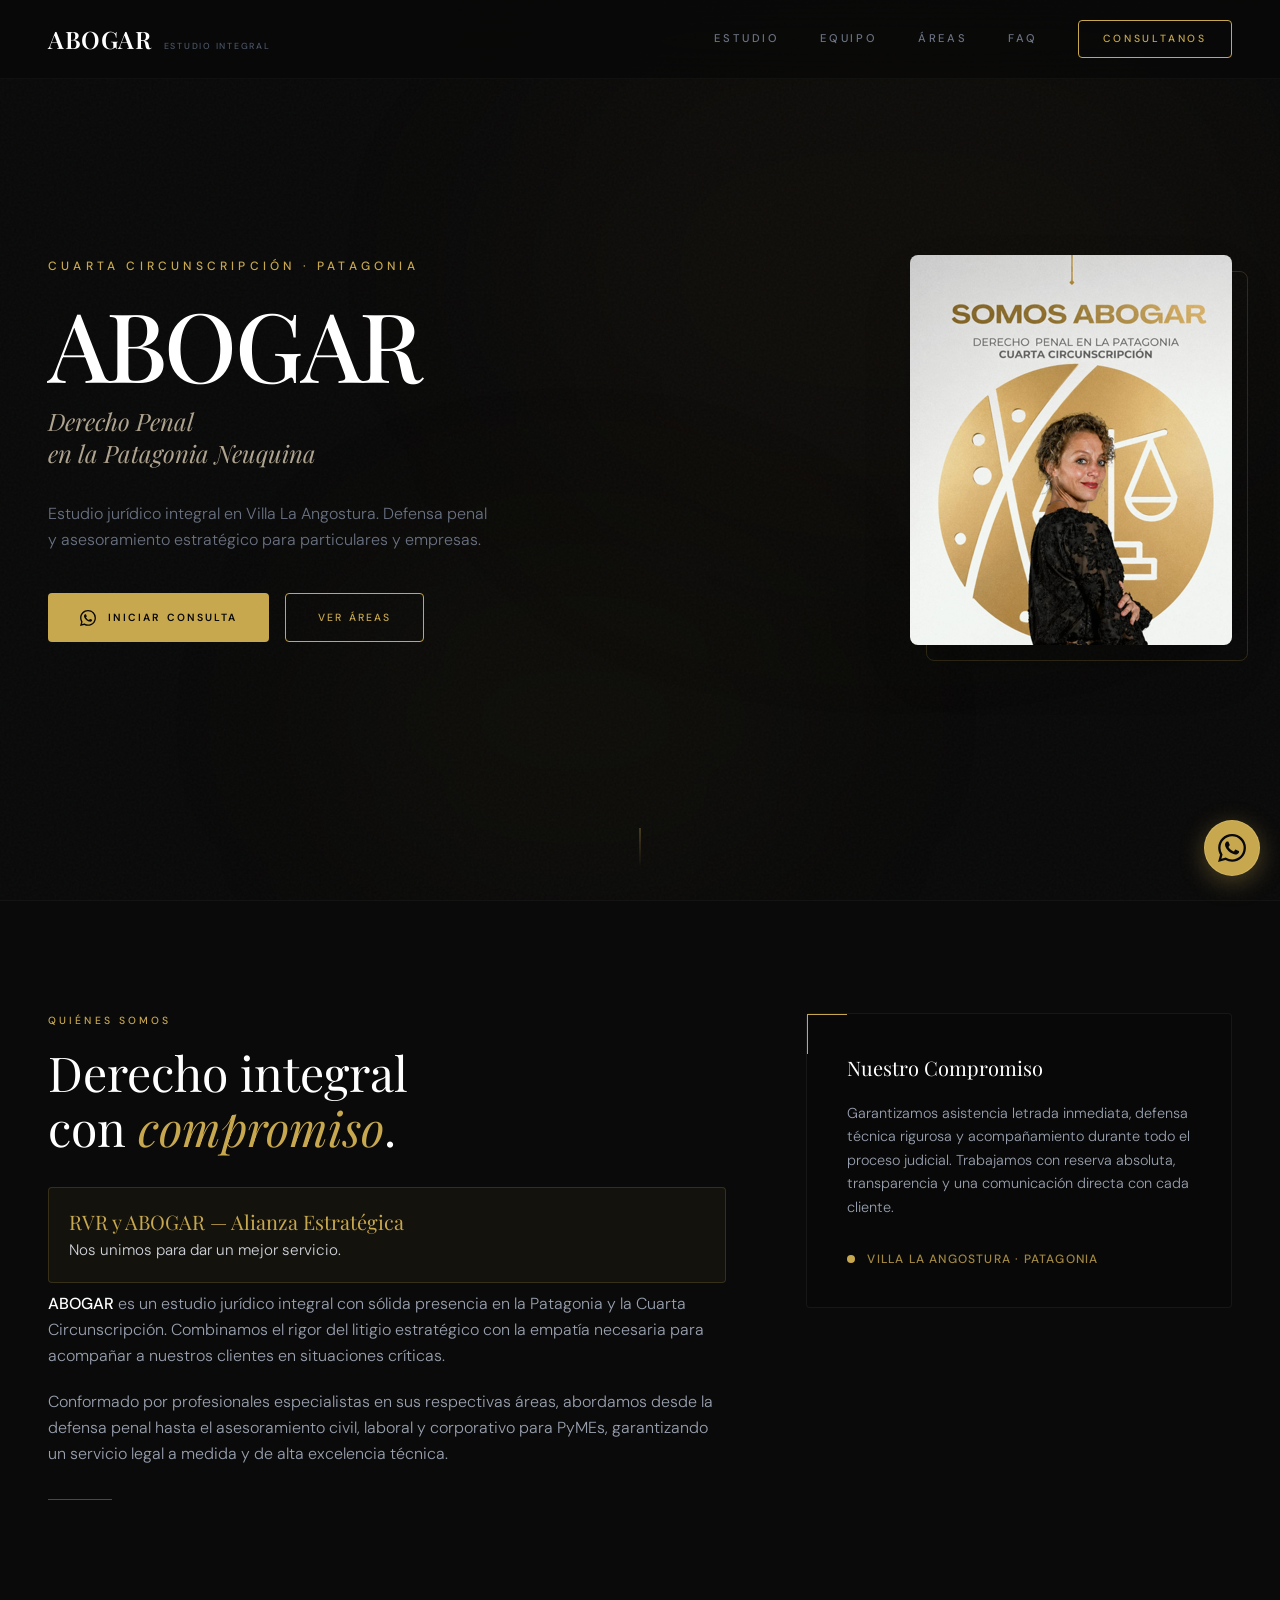
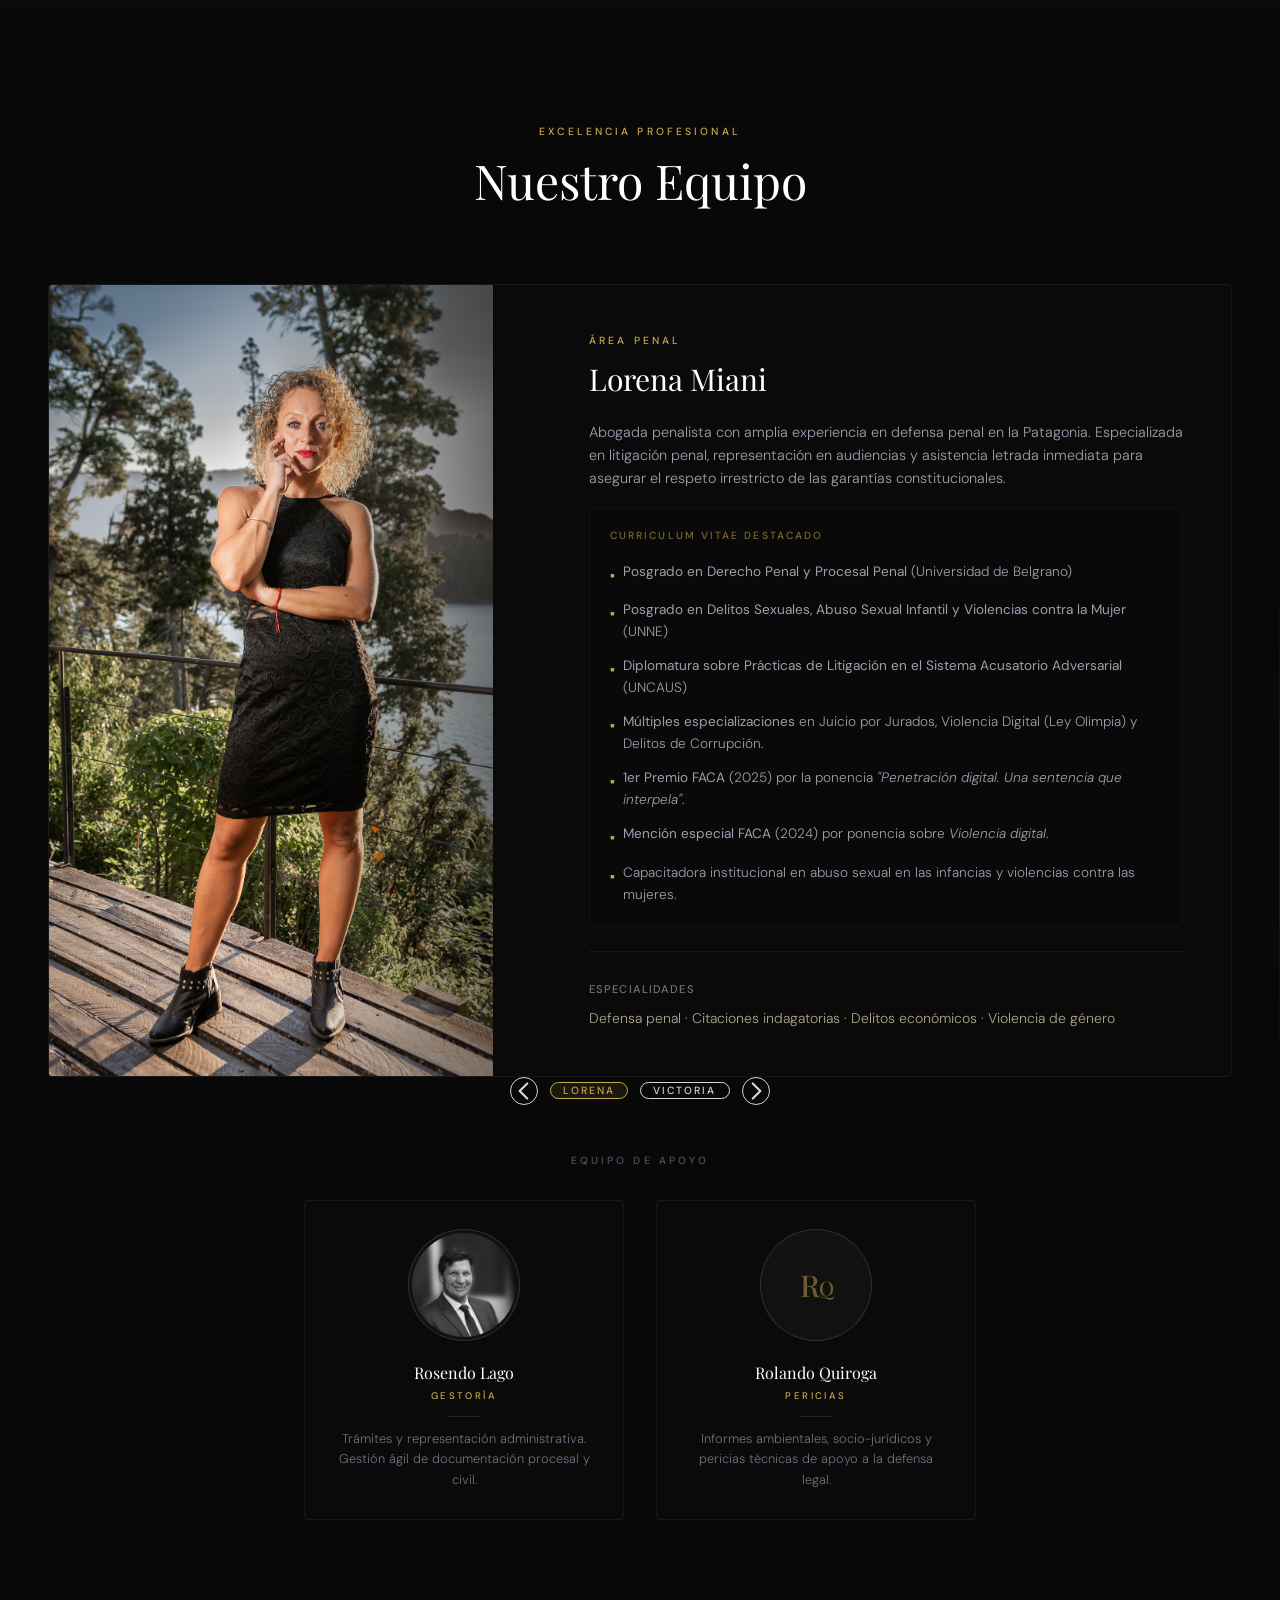
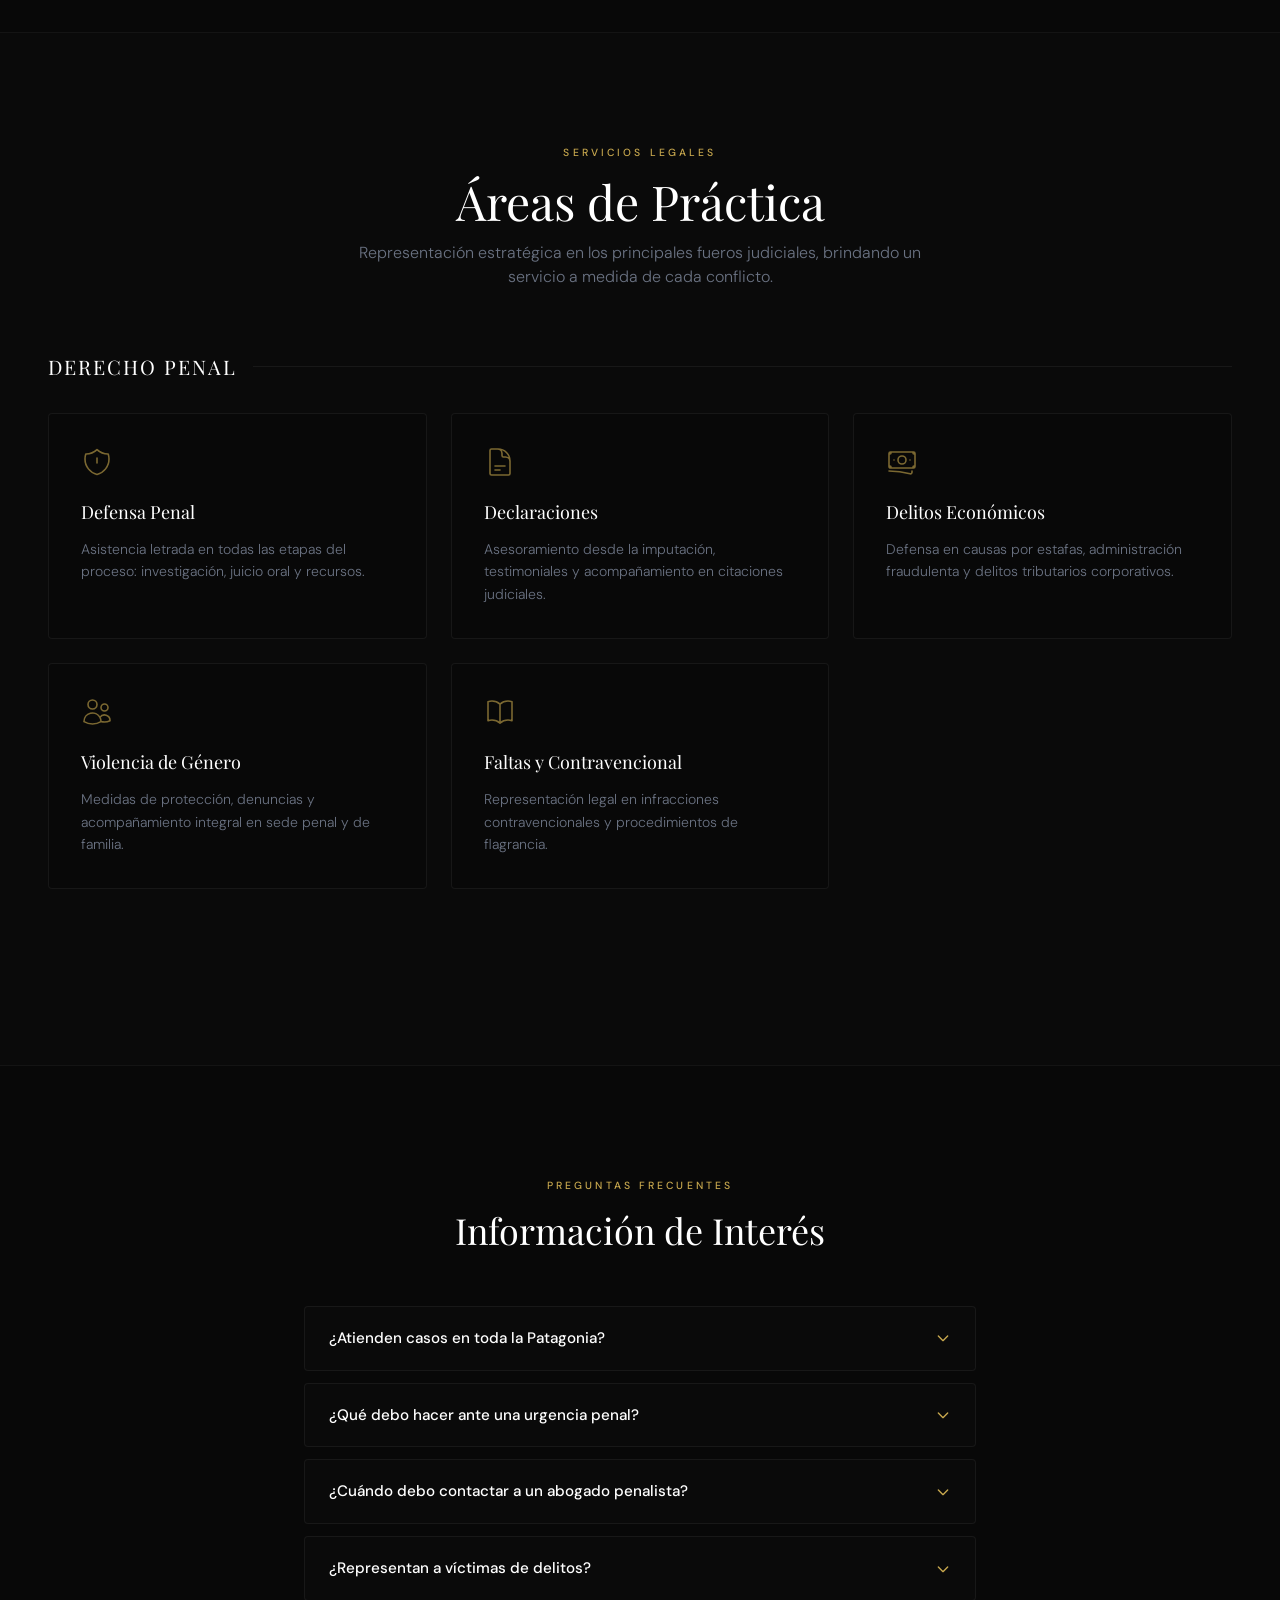
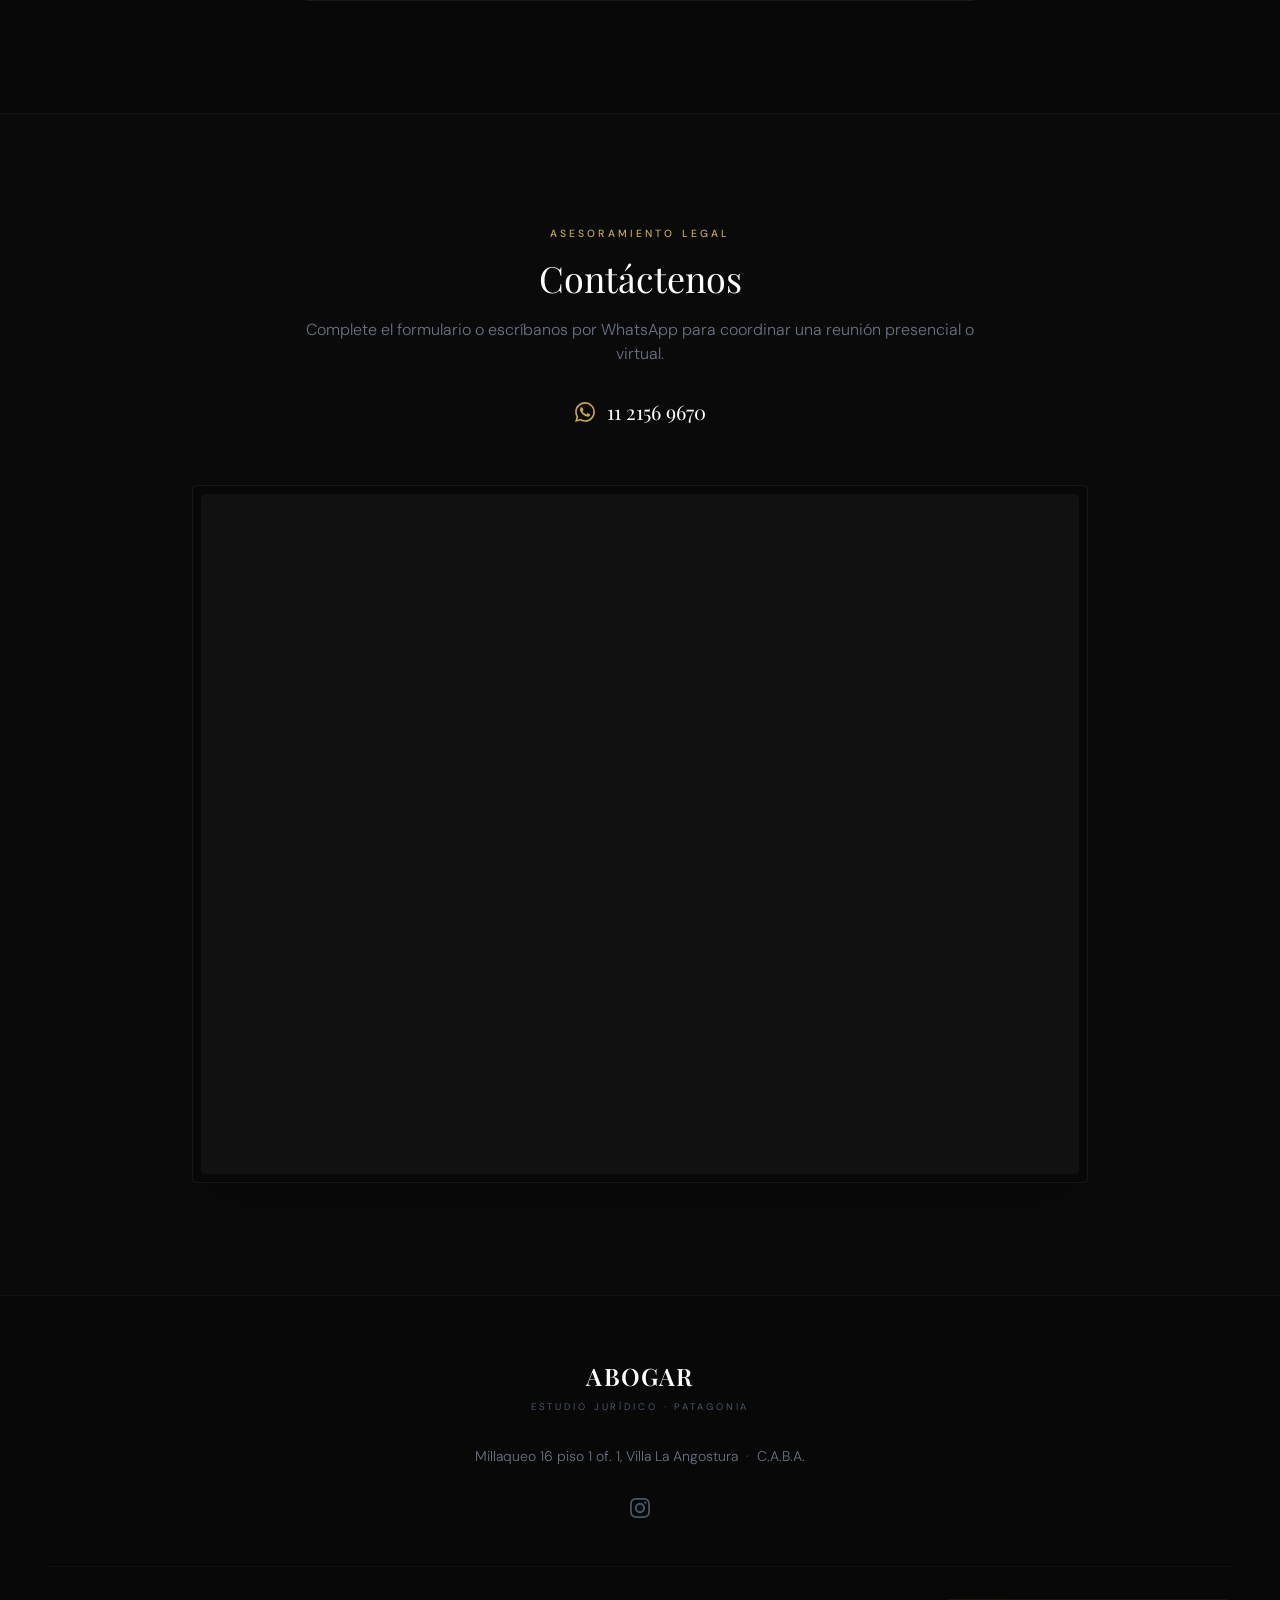
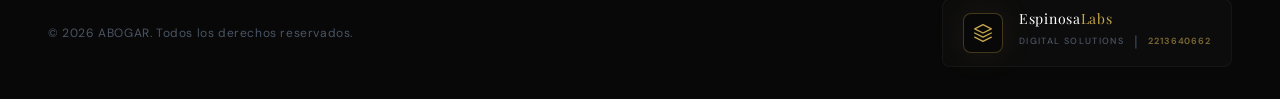
<file: index.html>
<!DOCTYPE html>
<html lang="es" class="scroll-smooth overflow-x-hidden">

<head>
  <meta charset="UTF-8">
  <meta name="viewport" content="width=device-width, initial-scale=1.0">

  <!-- SEO Meta Tags -->
  <title>RVR y ABOGAR | Estudio Jurídico Penal en la Patagonia | Villa La Angostura</title>
  <meta name="description"
    content="ABOGAR, anteriormente RVR Estudio Jurídico. Especialistas exclusivos en Derecho Penal en Villa La Angostura y la Patagonia. Defensa penal, delitos económicos y violencia de género.">
  <meta name="keywords"
    content="rvr estudio juridico, abogar, abogado villa la angostura, abogado penalista neuquen, rvr abogados, derecho penal patagonia, defensa penal, delitos economicos, violencia de genero, estudio juridico penal">
  <meta name="author" content="ABOGAR">
  <meta name="robots" content="index, follow, max-snippet:-1, max-image-preview:large">
  <meta name="google-site-verification" content="googlef72f2e26cf155b5d" />
  <link rel="canonical" href="https://www.rvrestudiojuridico.com.ar/">

  <!-- Geo Meta Tags for Local SEO -->
  <meta name="geo.region" content="AR-Q">
  <meta name="geo.placename" content="Villa La Angostura, Neuquén">
  <meta name="geo.region" content="AR-C">
  <meta name="geo.placename" content="Ciudad Autónoma de Buenos Aires">
  <meta name="ICBM" content="-40.7625, -71.6474">

  <!-- Open Graph -->
  <meta property="og:title" content="RVR y ABOGAR | Estudio Jurídico Penal en la Patagonia">
  <meta property="og:description"
    content="Especialistas exclusivos en Derecho Penal en Villa La Angostura. Defensa integral penal, delitos económicos y violencia de género. Consulta por WhatsApp.">
  <meta property="og:type" content="website">
  <meta property="og:url" content="https://www.rvrestudiojuridico.com.ar/">
  <meta property="og:locale" content="es_AR">
  <meta property="og:site_name" content="ABOGAR — Estudio Jurídico">
  <meta property="og:image" content="https://www.rvrestudiojuridico.com.ar/nuevapersona.png">

  <!-- Twitter Card -->
  <meta name="twitter:card" content="summary_large_image">
  <meta name="twitter:title" content="RVR y ABOGAR | Estudio Jurídico Penal en Villa La Angostura">
  <meta name="twitter:description"
    content="Derecho Penal en la Patagonia. Defensa técnica rigurosa y acompañamiento inmediato.">
  <meta name="twitter:image" content="https://www.rvrestudiojuridico.com.ar/nuevapersona.png">

  <!-- Preload LCP Image -->
  <link rel="preload" href="nuevapersona.png" as="image">

  <!-- Favicon -->
  <link rel="icon" type="image/png" href="logo.png">
  <link rel="shortcut icon" href="logo.png" type="image/x-icon">
  <link rel="apple-touch-icon" href="logo.png">

  <!-- Google Fonts: Playfair Display + DM Sans -->
  <link rel="preconnect" href="https://fonts.googleapis.com">
  <link rel="preconnect" href="https://fonts.gstatic.com" crossorigin>
  <link
    href="https://fonts.googleapis.com/css2?family=DM+Sans:wght@300;400;500;600&family=Playfair+Display:ital,wght@0,400;0,500;0,600;0,700;1,400;1,500&display=swap"
    rel="stylesheet">

  <!-- Tailwind CSS -->
  <link rel="stylesheet" href="styles.css">

  <!-- AOS Animation CSS -->
  <link href="https://unpkg.com/aos@2.3.1/dist/aos.css" rel="stylesheet">

  <!-- Structured Data (JSON-LD) -->
  <script type="application/ld+json">
    {
      "@context": "https://schema.org",
      "@graph": [
        {
          "@type": "Organization",
          "@id": "https://www.rvrestudiojuridico.com.ar/#organization",
          "name": "ABOGAR — Estudio Jurídico Integral",
          "url": "https://www.rvrestudiojuridico.com.ar/",
          "logo": "https://www.rvrestudiojuridico.com.ar/logo.png",
          "sameAs": [
            "https://www.instagram.com/rvrestudiojuridico74/"
          ],
          "contactPoint": {
             "@type": "ContactPoint",
             "telephone": "+5492944166595",
             "contactType": "customer service",
             "email": "rvrestudiojuridico74@gmail.com"
          }
        },
        {
          "@type": "LegalService",
          "@id": "https://www.rvrestudiojuridico.com.ar/#angostura",
          "name": "ABOGAR — Derecho Penal, Civil y Laboral en Villa La Angostura",
          "description": "Estudio jurídico en Villa La Angostura, Neuquén. Especialistas en derecho penal, civil, laboral, ART, divorcios, sucesiones y pymes en la Patagonia.",
          "url": "https://www.rvrestudiojuridico.com.ar/",
          "telephone": "+5492944166595",
          "email": "rvrestudiojuridico74@gmail.com",
          "image": "https://www.rvrestudiojuridico.com.ar/nuevapersona.png",
          "address": {
            "@type": "PostalAddress",
            "streetAddress": "Millaqueo 16 piso 1 of. 1",
            "addressLocality": "Villa La Angostura",
            "addressRegion": "Neuquén",
            "addressCountry": "AR"
          },
          "geo": {
            "@type": "GeoCoordinates",
            "latitude": "-40.7625",
            "longitude": "-71.6474"
          },
          "areaServed": [
            {"@type": "City", "name": "Villa La Angostura"},
            {"@type": "State", "name": "Neuquén"}
          ],
          "hasOfferCatalog": {
            "@type": "OfferCatalog",
            "name": "Servicios Legales Patagonia",
            "itemListElement": [
              {"@type": "Offer", "itemOffered": {"@type": "Service", "name": "Defensa penal"}},
              {"@type": "Offer", "itemOffered": {"@type": "Service", "name": "Delitos económicos"}},
              {"@type": "Offer", "itemOffered": {"@type": "Service", "name": "Derecho Laboral y ART"}},
              {"@type": "Offer", "itemOffered": {"@type": "Service", "name": "Familia y Divorcios"}},
              {"@type": "Offer", "itemOffered": {"@type": "Service", "name": "Sucesiones"}},
              {"@type": "Offer", "itemOffered": {"@type": "Service", "name": "Registro de marcas y PyMEs"}}
            ]
          },
          "openingHoursSpecification": {
            "@type": "OpeningHoursSpecification",
            "dayOfWeek": ["Monday", "Tuesday", "Wednesday", "Thursday", "Friday"],
            "opens": "09:00",
            "closes": "18:00"
          },
          "priceRange": "$$"
        }
      ]
    }
    </script>
</head>

<body class="font-sans text-gray-300 antialiased bg-dark-950 overflow-x-hidden">

  <!-- Navigation -->
  <nav
    class="fixed w-full z-50 transition-all duration-500 bg-dark-950/60 backdrop-blur-xl border-b border-white/[0.03] py-4 md:py-5"
    id="navbar">
    <div class="max-w-7xl mx-auto flex justify-between items-center px-5 sm:px-8 lg:px-12">
      <!-- Logo -->
      <a href="#" class="flex items-baseline gap-1 group">
        <span
          class="font-serif text-xl sm:text-2xl font-semibold text-white tracking-wide group-hover:text-gold-400 transition-colors duration-300">ABOGAR</span>
        <span class="hidden sm:inline text-[0.55rem] uppercase tracking-[0.2em] text-gray-600 font-medium ml-2">Estudio
          Integral</span>
      </a>

      <!-- Desktop Menu -->
      <div class="hidden md:flex items-center gap-10 text-[0.7rem] uppercase tracking-[0.25em] font-medium">
        <a href="#estudio" class="text-gray-500 hover:text-white transition-colors duration-300">Estudio</a>
        <a href="#equipo" class="text-gray-500 hover:text-white transition-colors duration-300">Equipo</a>
        <a href="#servicios" class="text-gray-500 hover:text-white transition-colors duration-300">Áreas</a>
        <a href="#faq" class="text-gray-500 hover:text-white transition-colors duration-300">FAQ</a>
        <a href="#contacto" class="btn-gold px-6 py-2.5 rounded-sm text-[0.65rem]">Consultanos</a>
      </div>

      <!-- Mobile Menu Toggle -->
      <button id="mobile-menu-button" class="md:hidden text-gold-400 focus:outline-none" aria-label="Abrir menú">
        <svg class="w-6 h-6" fill="none" stroke="currentColor" viewBox="0 0 24 24">
          <path stroke-linecap="round" stroke-linejoin="round" stroke-width="1.5" d="M4 6h16M4 12h16M4 18h16"></path>
        </svg>
      </button>
    </div>

    <!-- Mobile Menu -->
    <div id="mobile-menu"
      class="hidden md:hidden absolute top-full left-0 w-full bg-dark-950/98 backdrop-blur-xl border-b border-white/5 flex flex-col items-center py-8 space-y-1">
      <a href="#estudio"
        class="text-gray-400 tracking-[0.2em] uppercase text-xs w-full text-center py-4 nav-link hover:text-white transition-colors">Estudio</a>
      <a href="#equipo"
        class="text-gray-400 tracking-[0.2em] uppercase text-xs w-full text-center py-4 nav-link hover:text-white transition-colors">Equipo</a>
      <a href="#servicios"
        class="text-gray-400 tracking-[0.2em] uppercase text-xs w-full text-center py-4 nav-link hover:text-white transition-colors">Áreas</a>
      <a href="#faq"
        class="text-gray-400 tracking-[0.2em] uppercase text-xs w-full text-center py-4 nav-link hover:text-white transition-colors">FAQ</a>
      <a href="#contacto"
        class="text-gold-400 tracking-[0.2em] uppercase text-xs w-full text-center py-4 nav-link font-medium">Contacto</a>
    </div>
  </nav>

  <!-- Main Content -->
  <main>

    <!-- ═══════════════════════════════════════ -->
    <!-- HERO                                    -->
    <!-- ═══════════════════════════════════════ -->
    <section class="relative min-h-[100svh] flex items-stretch bg-dark-950 overflow-hidden">
      <!-- Background subtle noise -->
      <div class="absolute inset-0 noise-bg pointer-events-none z-[1]"></div>

      <!-- Abstract gold glow -->
      <div
        class="absolute top-0 right-0 w-[60vw] h-[60vh] bg-gold-400/[0.03] rounded-full blur-[120px] pointer-events-none">
      </div>
      <div
        class="absolute bottom-0 left-1/4 w-[40vw] h-[40vh] bg-gold-600/[0.04] rounded-full blur-[100px] pointer-events-none">
      </div>

      <div
        class="max-w-7xl mx-auto px-5 sm:px-8 lg:px-12 relative z-10 w-full grid lg:grid-cols-2 gap-8 lg:gap-0 items-center pt-24 pb-12 lg:pt-0 lg:pb-0">

        <!-- Left: Text Content -->
        <div class="flex flex-col justify-center order-2 lg:order-1 text-center lg:text-left">
          <div class="animate-fade-in-up">
            <span
              class="text-gold-400 text-[0.65rem] sm:text-xs uppercase tracking-[0.35em] font-medium mb-6 block">Cuarta
              Circunscripción · Patagonia</span>
          </div>

          <h1 class="animate-fade-in-up-delay-1">
            <span
              class="font-serif text-5xl sm:text-6xl md:text-7xl lg:text-8xl font-medium text-white leading-[0.95] tracking-tight block mb-3">
              ABOGAR
            </span>
            <span class="font-serif text-lg sm:text-xl md:text-2xl text-gold-200/70 font-light italic block mt-4">
              Derecho Penal <br class="hidden sm:block">en la Patagonia Neuquina
            </span>
          </h1>

          <p
            class="animate-fade-in-up-delay-2 text-gray-500 text-sm sm:text-base font-light leading-relaxed mt-8 max-w-md mx-auto lg:mx-0">
            Estudio jurídico integral en Villa La Angostura. Defensa penal y asesoramiento estratégico para particulares
            y empresas.
          </p>

          <div class="animate-fade-in-up-delay-3 flex flex-col sm:flex-row gap-4 mt-10 justify-center lg:justify-start">
            <a href="https://wa.me/5492944166595" target="_blank" rel="noopener noreferrer"
              class="btn-gold-solid px-8 py-4 uppercase tracking-[0.2em] text-[0.65rem] font-semibold rounded-sm inline-flex items-center justify-center gap-3">
              <svg class="w-4 h-4" fill="currentColor" viewBox="0 0 24 24">
                <path
                  d="M17.472 14.382c-.297-.149-1.758-.867-2.03-.967-.273-.099-.471-.148-.67.15-.197.297-.767.966-.94 1.164-.173.199-.347.223-.644.075-.297-.15-1.255-.463-2.39-1.475-.883-.788-1.48-1.761-1.653-2.059-.173-.297-.018-.458.13-.606.134-.133.298-.347.446-.52.149-.174.198-.298.298-.497.099-.198.05-.371-.025-.52-.075-.149-.669-1.612-.916-2.207-.242-.579-.487-.5-.669-.51a12.8 12.8 0 0 0-.57-.01c-.198 0-.52.074-.792.372-.272.297-1.04 1.016-1.04 2.479 0 1.462 1.065 2.875 1.213 3.074.149.198 2.096 3.2 5.077 4.487.709.306 1.262.489 1.694.625.712.227 1.36.195 1.871.118.571-.085 1.758-.719 2.006-1.413.248-.694.248-1.289.173-1.413-.074-.124-.272-.198-.57-.347m-5.421 7.403h-.004a9.87 9.87 0 0 1-5.031-1.378l-.361-.214-3.741.982.998-3.648-.235-.374a9.86 9.86 0 0 1-1.51-5.26c.001-5.45 4.436-9.884 9.888-9.884 2.64 0 5.122 1.03 6.988 2.898a9.825 9.825 0 0 1 2.893 6.994c-.003 5.45-4.437 9.884-9.885 9.884m8.413-18.297A11.815 11.815 0 0 0 12.05 0C5.495 0 .16 5.335.157 11.892c0 2.096.547 4.142 1.588 5.945L.057 24l6.305-1.654a11.882 11.882 0 0 0 5.683 1.448h.005c6.554 0 11.89-5.335 11.893-11.893a11.821 11.821 0 0 0-3.48-8.413Z" />
              </svg>
              Iniciar Consulta
            </a>
            <a href="#servicios"
              class="btn-gold px-8 py-4 uppercase tracking-[0.2em] text-[0.65rem] font-medium rounded-sm text-center">
              Ver Áreas
            </a>
          </div>
        </div>

        <!-- Right: Lorena's Photo (Main Protagonist in Hero) -->
        <div class="flex items-end justify-center lg:justify-end order-1 lg:order-2 relative">
          <div class="relative">
            <div class="absolute -bottom-4 -right-4 w-full h-full border border-gold-400/20 rounded-lg"></div>
            <img src="nuevapersona.png" alt="Lorena Miani — Abogada Penalista, ABOGAR Derecho Penal en la Patagonia"
              class="relative z-10 w-full max-w-[380px] sm:max-w-[420px] lg:max-w-[480px] h-auto object-cover rounded-lg shadow-2xl"
              width="480" height="600">
          </div>
        </div>
      </div>

      <!-- Scroll Indicator -->
      <div class="absolute bottom-8 left-1/2 -translate-x-1/2 flex flex-col items-center z-10">
        <div class="w-[1px] h-10 bg-gradient-to-b from-gold-400/60 to-transparent animate-bounce"></div>
      </div>
    </section>

    <!-- ═══════════════════════════════════════ -->
    <!-- QUIÉNES SOMOS                           -->
    <!-- ═══════════════════════════════════════ -->
    <section id="estudio" class="py-20 sm:py-28 bg-dark-900 relative border-t border-white/[0.04]">
      <div class="max-w-7xl mx-auto px-5 sm:px-8 lg:px-12">

        <div class="grid lg:grid-cols-5 gap-12 lg:gap-20 items-start">

          <!-- Left: Intro -->
          <div class="lg:col-span-3" data-aos="fade-up" data-aos-duration="800">
            <span class="text-gold-400 tracking-[0.3em] text-[0.65rem] uppercase mb-4 block font-medium">Quiénes
              Somos</span>
            <h2 class="text-3xl sm:text-4xl lg:text-5xl font-serif text-white mb-8 leading-[1.15]">
              Derecho integral<br>con <span class="text-gold-400 italic">compromiso</span>.
            </h2>
            <div class="space-y-5 text-gray-400 font-light leading-relaxed">
              <div class="p-4 sm:p-5 bg-gold-400/[0.05] border border-gold-400/20 rounded-sm mb-2">
                <p class="text-white text-[0.95rem] leading-relaxed">
                  <strong class="font-serif text-xl text-gold-400">RVR y ABOGAR — Alianza Estratégica</strong><br>
                  <span class="text-gray-300">Nos unimos para dar un mejor servicio.</span>
                </p>
              </div>
              <p>
                <strong class="text-white font-medium">ABOGAR</strong> es un estudio jurídico integral con sólida
                presencia en la Patagonia y la Cuarta Circunscripción. Combinamos el rigor del litigio estratégico con
                la empatía necesaria para acompañar a nuestros clientes en situaciones críticas.
              </p>
              <p>
                Conformado por profesionales especialistas en sus respectivas áreas, abordamos desde la defensa penal
                hasta el asesoramiento civil, laboral y corporativo para PyMEs, garantizando un servicio legal a medida
                y de alta excelencia técnica.
              </p>
            </div>
            <div class="w-16 h-[1px] bg-gold-400/40 mt-8"></div>
          </div>

          <!-- Right: Commitment Card -->
          <div class="lg:col-span-2" data-aos="fade-up" data-aos-delay="150">
            <div class="bg-dark-950 p-8 sm:p-10 border border-white/[0.06] relative group card-hover rounded-sm">
              <div
                class="absolute top-0 left-0 w-10 h-[1px] bg-gold-400 transition-all duration-500 group-hover:w-full">
              </div>
              <div
                class="absolute top-0 left-0 w-[1px] h-10 bg-gold-400 transition-all duration-500 group-hover:h-full">
              </div>

              <h3 class="text-xl font-serif text-white mb-5">Nuestro Compromiso</h3>
              <p class="text-gray-400 font-light leading-relaxed text-[0.9rem]">
                Garantizamos asistencia letrada inmediata, defensa técnica rigurosa y acompañamiento durante todo el
                proceso judicial. Trabajamos con reserva absoluta, transparencia y una comunicación directa con cada
                cliente.
              </p>
              <div class="mt-8 flex items-center gap-3">
                <div class="w-2 h-2 rounded-full bg-gold-400"></div>
                <span class="text-gold-400/80 text-xs tracking-widest uppercase font-medium">Villa La Angostura ·
                  Patagonia</span>
              </div>
            </div>
          </div>

        </div>
      </div>
    </section>

    <!-- ═══════════════════════════════════════ -->
    <!-- EQUIPO                                  -->
    <!-- ═══════════════════════════════════════ -->
    <section id="equipo" class="py-20 sm:py-28 bg-dark-950 relative overflow-hidden">
      <div
        class="absolute right-0 top-1/3 w-px h-1/3 bg-gradient-to-b from-transparent via-gold-400/15 to-transparent hidden lg:block">
      </div>

      <div class="max-w-7xl mx-auto px-5 sm:px-8 lg:px-12">
        <div class="mb-16 sm:mb-20 text-center" data-aos="fade-up">
          <span class="text-gold-400 tracking-[0.3em] text-[0.65rem] uppercase mb-4 block font-medium">Excelencia
            Profesional</span>
          <h2 class="text-3xl sm:text-4xl lg:text-5xl font-serif text-white">Nuestro Equipo</h2>
        </div>

        <!-- Carrusel de Abogadas -->
        <div class="relative mb-12">

          <!-- Viewport (clip) -->
          <div class="overflow-hidden rounded-sm">
            <!-- Track que se mueve con transform -->
            <div id="lawyersTrack" class="flex transition-transform duration-700 ease-in-out">

              <!-- Lorena Miani -->
              <div class="shrink-0 w-full" data-aos="fade-up" data-aos-delay="50">
                <div
                  class="grid md:grid-cols-5 gap-8 lg:gap-12 bg-dark-900 border border-white/[0.06] rounded-sm overflow-hidden card-hover h-full">
                  <!-- Photo -->
                  <div class="md:col-span-2 relative min-h-[320px] md:min-h-0">
                    <img src="Abogar Villa La Angostura en BAJA ©JULIANCAMPOS2026-167.jpg" alt="Lorena Miani — Abogada Penalista, ABOGAR"
                      class="absolute inset-0 w-full h-full object-cover object-top">
                    <div
                      class="absolute inset-0 bg-gradient-to-t from-dark-900 via-transparent to-transparent md:bg-gradient-to-r md:from-transparent md:via-transparent md:to-dark-900/50">
                    </div>
                  </div>
                  <!-- Bio -->
                  <div class="md:col-span-3 p-8 sm:p-10 lg:p-12 flex flex-col justify-center">
                    <span class="text-gold-400 text-[0.65rem] tracking-[0.3em] uppercase font-medium mb-3 block">Área
                      Penal</span>
                    <h3 class="text-2xl sm:text-3xl font-serif text-white mb-6">Lorena Miani</h3>
                    <div class="space-y-3 text-gray-400 font-light text-[0.9rem] leading-relaxed">
                      <p>Abogada penalista con amplia experiencia en defensa penal en la Patagonia. Especializada en
                        litigación penal, representación en audiencias y asistencia letrada inmediata para asegurar el
                        respeto irrestricto de las garantías constitucionales.</p>
                      <!-- CV placeholder -->
                      <div
                        class="bg-dark-950/50 border border-white/[0.04] rounded-sm p-5 mt-4 max-h-[250px] overflow-y-auto pr-2 [&::-webkit-scrollbar]:w-[4px] [&::-webkit-scrollbar-track]:bg-transparent [&::-webkit-scrollbar-thumb]:bg-gold-400/30 [&::-webkit-scrollbar-thumb]:rounded-full">
                      <span
                        class="text-gold-400/60 text-[0.65rem] uppercase tracking-[0.2em] font-medium block mb-4">Curriculum
                        Vitae Destacado</span>
                      <ul class="text-gray-400 space-y-3 text-[0.85rem]">
                        <li class="flex items-start gap-2"><span class="text-gold-400 mt-1">▪</span>
                          <span><strong>Posgrado en Derecho Penal y Procesal Penal</strong> (Universidad de
                            Belgrano)</span></li>
                        <li class="flex items-start gap-2"><span class="text-gold-400 mt-1">▪</span>
                          <span><strong>Posgrado en Delitos Sexuales, Abuso Sexual Infantil y Violencias contra la
                              Mujer</strong> (UNNE)</span></li>
                        <li class="flex items-start gap-2"><span class="text-gold-400 mt-1">▪</span>
                          <span><strong>Diplomatura sobre Prácticas de Litigación en el Sistema Acusatorio
                              Adversarial</strong> (UNCAUS)</span></li>
                        <li class="flex items-start gap-2"><span class="text-gold-400 mt-1">▪</span>
                          <span><strong>Múltiples especializaciones</strong> en Juicio por Jurados, Violencia Digital
                            (Ley Olimpia) y Delitos de Corrupción.</span></li>
                        <li class="flex items-start gap-2"><span class="text-gold-400 mt-1">▪</span> <span><strong>1er
                              Premio FACA</strong> (2025) por la ponencia <em>"Penetración digital. Una sentencia que
                              interpela"</em>.</span></li>
                        <li class="flex items-start gap-2"><span class="text-gold-400 mt-1">▪</span>
                          <span><strong>Mención especial FACA</strong> (2024) por ponencia sobre <em>Violencia
                              digital</em>.</span></li>
                        <li class="flex items-start gap-2"><span class="text-gold-400 mt-1">▪</span> <span>Capacitadora
                            institucional en abuso sexual en las infancias y violencias contra las mujeres.</span></li>
                      </ul>
                    </div>
                    </div>
                    <div class="mt-6 pt-6 border-t border-white/[0.06] mt-auto">
                      <span
                        class="text-[0.7rem] text-gray-500 uppercase tracking-widest font-medium">Especialidades</span>
                      <p class="text-gold-200/70 text-sm mt-2 font-light">Defensa penal · Citaciones indagatorias ·
                        Delitos económicos · Violencia de género</p>
                    </div>
                  </div>
                </div>
              </div>

              <!-- Victoria del Valle Vázquez -->
              <div class="shrink-0 w-full" data-aos="fade-up" data-aos-delay="100">
                <div
                  class="grid md:grid-cols-5 gap-8 lg:gap-12 bg-dark-900 border border-white/[0.06] rounded-sm overflow-hidden card-hover h-full">
                  <!-- Photo -->
                  <div class="md:col-span-2 relative min-h-[320px] md:min-h-0">
                    <img src="nuevapersona2.png" alt="Victoria del Valle Vázquez — Abogada Civil y Laboral, ABOGAR"
                      class="absolute inset-0 w-full h-full object-cover object-top">
                    <div
                      class="absolute inset-0 bg-gradient-to-t from-dark-900 via-transparent to-transparent md:bg-gradient-to-r md:from-transparent md:via-transparent md:to-dark-900/50">
                    </div>
                  </div>
                  <!-- Bio -->
                  <div class="md:col-span-3 p-8 sm:p-10 lg:p-12 flex flex-col justify-center">
                    <span class="text-gold-400 text-[0.65rem] tracking-[0.3em] uppercase font-medium mb-3 block">Área
                      Civil y Laboral</span>
                    <h3 class="text-2xl sm:text-3xl font-serif text-white mb-6">Victoria del Valle Vázquez</h3>
                    <div class="space-y-3 text-gray-400 font-light text-[0.9rem] leading-relaxed">
                      <p>Abogada especializada en Derecho Civil y Laboral. Brinda asesoramiento integral a particulares y
                        empresas, destacándose en la resolución de conflictos laborales, sucesiones, familia y derecho
                        corporativo con una visión estratégica y empática.</p>
                      <div
                        class="bg-dark-950/50 border border-white/[0.04] rounded-sm p-5 mt-4 max-h-[250px] overflow-y-auto pr-2 [&::-webkit-scrollbar]:w-[4px] [&::-webkit-scrollbar-track]:bg-transparent [&::-webkit-scrollbar-thumb]:bg-gold-400/30 [&::-webkit-scrollbar-thumb]:rounded-full">
                      <span
                        class="text-gold-400/60 text-[0.65rem] uppercase tracking-[0.2em] font-medium block mb-4">Formación
                        Destacada</span>
                      <ul class="text-gray-400 space-y-3 text-[0.85rem]">
                        <li class="flex items-start gap-2"><span class="text-gold-400 mt-1">▪</span>
                          <span><strong>Especialización en Derecho de Familia</strong></span></li>
                        <li class="flex items-start gap-2"><span class="text-gold-400 mt-1">▪</span>
                          <span><strong>Posgrado en Derecho Laboral y Relaciones del Trabajo</strong></span></li>
                        <li class="flex items-start gap-2"><span class="text-gold-400 mt-1">▪</span>
                          <span><strong>Asesoramiento Corporativo</strong> en PyMEs y empresas de la región</span></li>
                      </ul>
                    </div>
                    </div>
                    <div class="mt-6 pt-6 border-t border-white/[0.06] mt-auto">
                      <span
                        class="text-[0.7rem] text-gray-500 uppercase tracking-widest font-medium">Especialidades</span>
                      <p class="text-gold-200/70 text-sm mt-2 font-light">Derecho Laboral · ART · Sucesiones · Familia y
                        Divorcios · Contratos</p>
                    </div>
                  </div>
                </div>
              </div>

            </div><!-- /track -->
          </div><!-- /viewport -->

          <!-- Controles: dots + nombre como tabs compactos -->
          <div class="flex items-center justify-center gap-3 mt-5">
            <button id="prevLawyer" aria-label="Anterior"
              class="w-7 h-7 flex items-center justify-center rounded-full border border-white/10 text-white/40 hover:text-gold-400 hover:border-gold-400/50 transition-all duration-200 disabled:opacity-0 disabled:pointer-events-none">
              <svg class="w-3.5 h-3.5" fill="none" stroke="currentColor" viewBox="0 0 24 24">
                <path stroke-linecap="round" stroke-linejoin="round" stroke-width="2" d="M15 19l-7-7 7-7"></path>
              </svg>
            </button>

            <button class="indicator-lawyer text-[0.65rem] tracking-[0.2em] uppercase font-medium px-3 py-1 rounded-full border transition-all duration-300 bg-gold-400/10 border-gold-400 text-gold-400"
              data-index="0">Lorena</button>
            <button class="indicator-lawyer text-[0.65rem] tracking-[0.2em] uppercase font-medium px-3 py-1 rounded-full border transition-all duration-300 border-white/10 text-white/30 hover:text-white/60"
              data-index="1">Victoria</button>

            <button id="nextLawyer" aria-label="Siguiente"
              class="w-7 h-7 flex items-center justify-center rounded-full border border-white/10 text-white/40 hover:text-gold-400 hover:border-gold-400/50 transition-all duration-200 disabled:opacity-0 disabled:pointer-events-none">
              <svg class="w-3.5 h-3.5" fill="none" stroke="currentColor" viewBox="0 0 24 24">
                <path stroke-linecap="round" stroke-linejoin="round" stroke-width="2" d="M9 5l7 7-7 7"></path>
              </svg>
            </button>
          </div>

        </div>




        <!-- Equipo de Apoyo -->
        <div data-aos="fade-up" data-aos-delay="150">
          <p class="text-center text-gray-600 text-[0.65rem] uppercase tracking-[0.3em] font-medium mb-8">Equipo de
            apoyo</p>
        </div>
        <div class="grid grid-cols-1 sm:grid-cols-2 gap-6 lg:gap-8 max-w-2xl mx-auto">

          <!-- Rosendo Lago -->
          <div
            class="flex flex-col items-center text-center bg-dark-900 border border-white/[0.06] rounded-sm p-7 card-hover"
            data-aos="fade-up" data-aos-delay="200">
            <div
              class="w-24 h-24 md:w-28 md:h-28 rounded-full border border-gold-400/20 p-[3px] mb-5 overflow-hidden bg-dark-800 shrink-0">
              <img src="WhatsApp%20Image%202026-03-14%20at%2016.16.38.jpeg" alt="Rosendo Lago — Gestoría, ABOGAR"
                class="w-full h-full object-cover object-top rounded-full grayscale hover:grayscale-0 transition-all duration-500"
                onerror="this.style.display='none'">
            </div>
            <h3 class="text-base font-serif text-white mb-1">Rosendo Lago</h3>
            <span class="text-gold-400 text-[0.6rem] tracking-[0.25em] uppercase mb-3 block font-medium">Gestoría</span>
            <div class="w-8 h-px bg-white/10 mb-3"></div>
            <p class="text-gray-500 font-light text-[0.8rem] leading-relaxed">
              Trámites y representación administrativa. Gestión ágil de documentación procesal y civil.
            </p>
          </div>

          <!-- Rolando Quiroga -->
          <div
            class="flex flex-col items-center text-center bg-dark-900 border border-white/[0.06] rounded-sm p-7 card-hover"
            data-aos="fade-up" data-aos-delay="250">
            <div
              class="w-24 h-24 md:w-28 md:h-28 rounded-full border border-gold-400/20 p-[3px] mb-5 bg-dark-800 flex flex-col items-center justify-center shrink-0">
              <div class="flex items-end justify-center font-serif text-gold-400/50 font-medium leading-none">
                <span class="text-3xl">R</span>
                <span class="text-xl -mx-[0.05em] mb-[0.05em]">Q</span>
              </div>
            </div>
            <h3 class="text-base font-serif text-white mb-1">Rolando Quiroga</h3>
            <span class="text-gold-400 text-[0.6rem] tracking-[0.25em] uppercase mb-3 block font-medium">Pericias</span>
            <div class="w-8 h-px bg-white/10 mb-3"></div>
            <p class="text-gray-500 font-light text-[0.8rem] leading-relaxed">
              Informes ambientales, socio-jurídicos y pericias técnicas de apoyo a la defensa legal.
            </p>
          </div>

        </div>
      </div>
    </section>

    <!-- ═══════════════════════════════════════ -->
    <!-- ÁREAS DE PRÁCTICA                       -->
    <!-- ═══════════════════════════════════════ -->
    <section id="servicios" class="py-20 sm:py-28 bg-dark-900 border-y border-white/[0.04] relative">
      <div class="max-w-7xl mx-auto px-5 sm:px-8 lg:px-12">

        <div class="text-center mb-16" data-aos="fade-up">
          <span class="text-gold-400 tracking-[0.3em] text-[0.65rem] uppercase mb-4 block font-medium">Servicios
            Legales</span>
          <h2 class="text-3xl sm:text-4xl lg:text-5xl font-serif text-white mb-4">Áreas de Práctica</h2>
          <p class="text-gray-500 font-light max-w-xl mx-auto">
            Representación estratégica en los principales fueros judiciales, brindando un servicio a medida de cada
            conflicto.
          </p>
        </div>

        <!-- Grupo: DERECHO PENAL -->
        <div class="mb-16">
          <div class="flex items-center gap-4 mb-8" data-aos="fade-right">
            <h3 class="text-xl font-serif text-white uppercase tracking-widest">Derecho Penal</h3>
            <div class="h-[1px] flex-1 bg-white/[0.06]"></div>
          </div>
          <div class="grid grid-cols-1 sm:grid-cols-2 lg:grid-cols-3 gap-5 lg:gap-6">
            <!-- Defensa penal -->
            <div class="group bg-dark-950 border border-white/[0.06] rounded-sm p-8 card-hover relative overflow-hidden"
              data-aos="fade-up" data-aos-delay="0">
              <div class="absolute top-0 left-0 w-0 h-[2px] bg-gold-400 transition-all duration-500 group-hover:w-full">
              </div>
              <div class="text-gold-400/60 mb-5">
                <svg class="w-8 h-8" fill="none" stroke="currentColor" stroke-width="1.2" viewBox="0 0 24 24">
                  <path stroke-linecap="round" stroke-linejoin="round"
                    d="M12 9v3.75m0-10.036A11.959 11.959 0 0 1 3.598 6 11.99 11.99 0 0 0 3 9.749c0 5.592 3.824 10.29 9 11.623 5.176-1.332 9-6.03 9-11.622 0-1.31-.21-2.571-.598-3.751h-.152c-3.196 0-6.1-1.248-8.25-3.285Z" />
                </svg>
              </div>
              <h4 class="text-white font-serif text-lg mb-3 group-hover:text-gold-200 transition-colors">Defensa Penal
              </h4>
              <p class="text-gray-500 font-light text-sm leading-relaxed">Asistencia letrada en todas las etapas del
                proceso: investigación, juicio oral y recursos.</p>
            </div>
            <!-- Declaraciones y citaciones -->
            <div class="group bg-dark-950 border border-white/[0.06] rounded-sm p-8 card-hover relative overflow-hidden"
              data-aos="fade-up" data-aos-delay="50">
              <div class="absolute top-0 left-0 w-0 h-[2px] bg-gold-400 transition-all duration-500 group-hover:w-full">
              </div>
              <div class="text-gold-400/60 mb-5">
                <svg class="w-8 h-8" fill="none" stroke="currentColor" stroke-width="1.2" viewBox="0 0 24 24">
                  <path stroke-linecap="round" stroke-linejoin="round"
                    d="M19.5 14.25v-2.625a3.375 3.375 0 0 0-3.375-3.375h-1.5A1.125 1.125 0 0 1 13.5 7.125v-1.5a3.375 3.375 0 0 0-3.375-3.375H8.25m0 12.75h7.5m-7.5 3H12M10.5 2.25H5.625c-.621 0-1.125.504-1.125 1.125v17.25c0 .621.504 1.125 1.125 1.125h12.75c.621 0 1.125-.504 1.125-1.125V11.25a9 9 0 0 0-9-9Z" />
                </svg>
              </div>
              <h4 class="text-white font-serif text-lg mb-3 group-hover:text-gold-200 transition-colors">Declaraciones
              </h4>
              <p class="text-gray-500 font-light text-sm leading-relaxed">Asesoramiento desde la imputación,
                testimoniales y acompañamiento en citaciones judiciales.</p>
            </div>
            <!-- Delitos económicos -->
            <div class="group bg-dark-950 border border-white/[0.06] rounded-sm p-8 card-hover relative overflow-hidden"
              data-aos="fade-up" data-aos-delay="100">
              <div class="absolute top-0 left-0 w-0 h-[2px] bg-gold-400 transition-all duration-500 group-hover:w-full">
              </div>
              <div class="text-gold-400/60 mb-5">
                <svg class="w-8 h-8" fill="none" stroke="currentColor" stroke-width="1.2" viewBox="0 0 24 24">
                  <path stroke-linecap="round" stroke-linejoin="round"
                    d="M2.25 18.75a60.07 60.07 0 0 1 15.797 2.101c.727.198 1.453-.342 1.453-1.096V18.75M3.75 4.5v.75A.75.75 0 0 1 3 6h-.75m0 0v-.375c0-.621.504-1.125 1.125-1.125H20.25M2.25 6v9m18-10.5v.75c0 .414.336.75.75.75h.75m-1.5-1.5h.375c.621 0 1.125.504 1.125 1.125v9.75c0 .621-.504 1.125-1.125 1.125h-.375m1.5-1.5H21a.75.75 0 0 0-.75.75v.75m0 0H3.75m0 0h-.375a1.125 1.125 0 0 1-1.125-1.125V15m1.5 1.5v-.75A.75.75 0 0 0 3 15h-.75M15 10.5a3 3 0 1 1-6 0 3 3 0 0 1 6 0Zm3 0h.008v.008H18V10.5Zm-12 0h.008v.008H6V10.5Z" />
                </svg>
              </div>
              <h4 class="text-white font-serif text-lg mb-3 group-hover:text-gold-200 transition-colors">Delitos
                Económicos</h4>
              <p class="text-gray-500 font-light text-sm leading-relaxed">Defensa en causas por estafas, administración
                fraudulenta y delitos tributarios corporativos.</p>
            </div>
            <!-- Violencia de género -->
            <div class="group bg-dark-950 border border-white/[0.06] rounded-sm p-8 card-hover relative overflow-hidden"
              data-aos="fade-up" data-aos-delay="150">
              <div class="absolute top-0 left-0 w-0 h-[2px] bg-gold-400 transition-all duration-500 group-hover:w-full">
              </div>
              <div class="text-gold-400/60 mb-5">
                <svg class="w-8 h-8" fill="none" stroke="currentColor" stroke-width="1.2" viewBox="0 0 24 24">
                  <path stroke-linecap="round" stroke-linejoin="round"
                    d="M15 19.128a9.38 9.38 0 0 0 2.625.372 9.337 9.337 0 0 0 4.121-.952 4.125 4.125 0 0 0-7.533-2.493M15 19.128v-.003c0-1.113-.285-2.16-.786-3.07M15 19.128v.106A12.318 12.318 0 0 1 8.624 21c-2.331 0-4.512-.645-6.374-1.766l-.001-.109a6.375 6.375 0 0 1 11.964-3.07M12 6.375a3.375 3.375 0 1 1-6.75 0 3.375 3.375 0 0 1 6.75 0Zm8.25 2.25a2.625 2.625 0 1 1-5.25 0 2.625 2.625 0 0 1 5.25 0Z" />
                </svg>
              </div>
              <h4 class="text-white font-serif text-lg mb-3 group-hover:text-gold-200 transition-colors">Violencia de
                Género</h4>
              <p class="text-gray-500 font-light text-sm leading-relaxed">Medidas de protección, denuncias y
                acompañamiento integral en sede penal y de familia.</p>
            </div>
            <!-- Faltas y contravencional -->
            <div class="group bg-dark-950 border border-white/[0.06] rounded-sm p-8 card-hover relative overflow-hidden"
              data-aos="fade-up" data-aos-delay="200">
              <div class="absolute top-0 left-0 w-0 h-[2px] bg-gold-400 transition-all duration-500 group-hover:w-full">
              </div>
              <div class="text-gold-400/60 mb-5">
                <svg class="w-8 h-8" fill="none" stroke="currentColor" stroke-width="1.2" viewBox="0 0 24 24">
                  <path stroke-linecap="round" stroke-linejoin="round"
                    d="M12 6.042A8.967 8.967 0 0 0 6 3.75c-1.052 0-2.062.18-3 .512v14.25A8.987 8.987 0 0 1 6 18c2.305 0 4.408.867 6 2.292m0-14.25a8.966 8.966 0 0 1 6-2.292c1.052 0 2.062.18 3 .512v14.25A8.987 8.987 0 0 0 18 18a8.967 8.967 0 0 0-6 2.292m0-14.25v14.25" />
                </svg>
              </div>
              <h4 class="text-white font-serif text-lg mb-3 group-hover:text-gold-200 transition-colors">Faltas y
                Contravencional</h4>
              <p class="text-gray-500 font-light text-sm leading-relaxed">Representación legal en infracciones
                contravencionales y procedimientos de flagrancia.</p>
            </div>
          </div>
        </div>


      </div>
    </section>

    <!-- ═══════════════════════════════════════ -->
    <!-- FAQ                                     -->
    <!-- ═══════════════════════════════════════ -->
    <section id="faq" class="py-20 sm:py-28 bg-dark-950 relative">
      <div class="max-w-3xl mx-auto px-5 sm:px-8 lg:px-12">
        <div class="text-center mb-14" data-aos="fade-up">
          <span class="text-gold-400 tracking-[0.3em] text-[0.65rem] uppercase mb-4 block font-medium">Preguntas
            Frecuentes</span>
          <h2 class="text-3xl sm:text-4xl font-serif text-white">Información de Interés</h2>
        </div>

        <div class="space-y-3">

          <!-- FAQ 1 -->
          <article class="accordion-item bg-dark-900 border border-white/[0.06] rounded-sm overflow-hidden"
            data-aos="fade-up" data-aos-delay="0">
            <button onclick="toggleAccordion(this)"
              class="w-full text-left px-6 py-5 flex justify-between items-center focus:outline-none hover:bg-white/[0.02] transition-colors"
              aria-expanded="false">
              <h3 class="font-medium text-white text-[0.95rem] pr-6">¿Atienden casos en toda la Patagonia?</h3>
              <svg
                class="w-4 h-4 text-gold-400 transform transition-transform duration-300 pointer-events-none shrink-0"
                fill="none" stroke="currentColor" viewBox="0 0 24 24">
                <path stroke-linecap="round" stroke-linejoin="round" stroke-width="2" d="M19 9l-7 7-7-7"></path>
              </svg>
            </button>
            <div class="accordion-content max-h-0 overflow-hidden transition-all duration-300 ease-in-out">
              <div class="px-6 pb-5 text-gray-400 font-light text-sm leading-relaxed">
                Sí, <strong class="text-gray-300 font-normal">ABOGAR</strong> tiene sede en <strong>Villa La Angostura,
                  Neuquén</strong>, y actuamos con frecuencia en toda la Cuarta Circunscripción y zonas aledañas de la
                Patagonia.
              </div>
            </div>
          </article>

          <!-- FAQ 2 -->
          <article class="accordion-item bg-dark-900 border border-white/[0.06] rounded-sm overflow-hidden"
            data-aos="fade-up" data-aos-delay="50">
            <button onclick="toggleAccordion(this)"
              class="w-full text-left px-6 py-5 flex justify-between items-center focus:outline-none hover:bg-white/[0.02] transition-colors"
              aria-expanded="false">
              <h3 class="font-medium text-white text-[0.95rem] pr-6">¿Qué debo hacer ante una urgencia penal?</h3>
              <svg
                class="w-4 h-4 text-gold-400 transform transition-transform duration-300 pointer-events-none shrink-0"
                fill="none" stroke="currentColor" viewBox="0 0 24 24">
                <path stroke-linecap="round" stroke-linejoin="round" stroke-width="2" d="M19 9l-7 7-7-7"></path>
              </svg>
            </button>
            <div class="accordion-content max-h-0 overflow-hidden transition-all duration-300 ease-in-out">
              <div class="px-6 pb-5 text-gray-400 font-light text-sm leading-relaxed">
                <strong class="text-gray-300 font-normal">No declare sin abogado.</strong> Ante cualquier citación o
                detención, es vital el asesoramiento legal inmediato. Comuníquese por WhatsApp para orientación urgente
                y protección de sus derechos y garantías.
              </div>
            </div>
          </article>

          <!-- FAQ 3 -->
          <article class="accordion-item bg-dark-900 border border-white/[0.06] rounded-sm overflow-hidden"
            data-aos="fade-up" data-aos-delay="100">
            <button onclick="toggleAccordion(this)"
              class="w-full text-left px-6 py-5 flex justify-between items-center focus:outline-none hover:bg-white/[0.02] transition-colors"
              aria-expanded="false">
              <h3 class="font-medium text-white text-[0.95rem] pr-6">¿Cuándo debo contactar a un abogado penalista?</h3>
              <svg
                class="w-4 h-4 text-gold-400 transform transition-transform duration-300 pointer-events-none shrink-0"
                fill="none" stroke="currentColor" viewBox="0 0 24 24">
                <path stroke-linecap="round" stroke-linejoin="round" stroke-width="2" d="M19 9l-7 7-7-7"></path>
              </svg>
            </button>
            <div class="accordion-content max-h-0 overflow-hidden transition-all duration-300 ease-in-out">
              <div class="px-6 pb-5 text-gray-400 font-light text-sm leading-relaxed">
                Lo antes posible. Una consulta temprana puede ser determinante para evitar errores procesales y preparar
                una estrategia adecuada desde el inicio de la investigación.
              </div>
            </div>
          </article>

          <!-- FAQ 4 -->
          <article class="accordion-item bg-dark-900 border border-white/[0.06] rounded-sm overflow-hidden"
            data-aos="fade-up" data-aos-delay="150">
            <button onclick="toggleAccordion(this)"
              class="w-full text-left px-6 py-5 flex justify-between items-center focus:outline-none hover:bg-white/[0.02] transition-colors"
              aria-expanded="false">
              <h3 class="font-medium text-white text-[0.95rem] pr-6">¿Representan a víctimas de delitos?</h3>
              <svg
                class="w-4 h-4 text-gold-400 transform transition-transform duration-300 pointer-events-none shrink-0"
                fill="none" stroke="currentColor" viewBox="0 0 24 24">
                <path stroke-linecap="round" stroke-linejoin="round" stroke-width="2" d="M19 9l-7 7-7-7"></path>
              </svg>
            </button>
            <div class="accordion-content max-h-0 overflow-hidden transition-all duration-300 ease-in-out">
              <div class="px-6 pb-5 text-gray-400 font-light text-sm leading-relaxed">
                Sí. Actuamos como querellantes en representación de víctimas, acompañándolas durante todo el proceso
                penal y procurando una investigación eficaz y la reparación de sus derechos.
              </div>
            </div>
          </article>

        </div>
      </div>
    </section>

    <!-- ═══════════════════════════════════════ -->
    <!-- CONTACTO                                -->
    <!-- ═══════════════════════════════════════ -->
    <section id="contacto" class="py-20 sm:py-28 bg-dark-900 border-t border-white/[0.04]">
      <div class="max-w-7xl mx-auto px-5 sm:px-8 lg:px-12">

        <div class="text-center max-w-2xl mx-auto mb-14" data-aos="fade-up">
          <span class="text-gold-400 tracking-[0.3em] text-[0.65rem] uppercase mb-4 block font-medium">Asesoramiento
            Legal</span>
          <h2 class="text-3xl sm:text-4xl font-serif text-white mb-5">Contáctenos</h2>
          <p class="text-gray-500 font-light">
            Complete el formulario o escríbanos por WhatsApp para coordinar una reunión presencial o virtual.
          </p>
          <div class="mt-8">
            <a href="https://wa.me/5492944166595"
              class="inline-flex items-center gap-3 text-xl font-serif text-white hover:text-gold-400 transition-colors duration-300">
              <svg class="w-5 h-5 text-gold-400" fill="currentColor" viewBox="0 0 24 24">
                <path
                  d="M17.472 14.382c-.297-.149-1.758-.867-2.03-.967-.273-.099-.471-.148-.67.15-.197.297-.767.966-.94 1.164-.173.199-.347.223-.644.075-.297-.15-1.255-.463-2.39-1.475-.883-.788-1.48-1.761-1.653-2.059-.173-.297-.018-.458.13-.606.134-.133.298-.347.446-.52.149-.174.198-.298.298-.497.099-.198.05-.371-.025-.52-.075-.149-.669-1.612-.916-2.207-.242-.579-.487-.5-.669-.51a12.8 12.8 0 0 0-.57-.01c-.198 0-.52.074-.792.372-.272.297-1.04 1.016-1.04 2.479 0 1.462 1.065 2.875 1.213 3.074.149.198 2.096 3.2 5.077 4.487.709.306 1.262.489 1.694.625.712.227 1.36.195 1.871.118.571-.085 1.758-.719 2.006-1.413.248-.694.248-1.289.173-1.413-.074-.124-.272-.198-.57-.347m-5.421 7.403h-.004a9.87 9.87 0 0 1-5.031-1.378l-.361-.214-3.741.982.998-3.648-.235-.374a9.86 9.86 0 0 1-1.51-5.26c.001-5.45 4.436-9.884 9.888-9.884 2.64 0 5.122 1.03 6.988 2.898a9.825 9.825 0 0 1 2.893 6.994c-.003 5.45-4.437 9.884-9.885 9.884m8.413-18.297A11.815 11.815 0 0 0 12.05 0C5.495 0 .16 5.335.157 11.892c0 2.096.547 4.142 1.588 5.945L.057 24l6.305-1.654a11.882 11.882 0 0 0 5.683 1.448h.005c6.554 0 11.89-5.335 11.893-11.893a11.821 11.821 0 0 0-3.48-8.413Z" />
              </svg>
              11 2156 9670
            </a>
          </div>
        </div>

        <!-- Google Form -->
        <div data-aos="fade-up" data-aos-delay="100"
          class="max-w-4xl mx-auto w-full bg-dark-950 border border-white/[0.06] p-2 rounded-sm shadow-2xl">
          <div class="w-full h-[750px] sm:h-[680px] overflow-hidden rounded-sm">
            <iframe
              src="https://docs.google.com/forms/d/e/1FAIpQLSdumkDmY8qzS6Q-0hg25aod6gYLovsZO4KFtYNl2zc09pCdlg/viewform?usp=publish-editor"
              width="100%" height="100%" frameborder="0" marginheight="0" marginwidth="0"
              class="w-full h-full bg-dark-800" title="Formulario de Consulta ABOGAR" loading="lazy">Cargando…</iframe>
          </div>
        </div>
      </div>
    </section>

  </main>

  <!-- Footer -->
  <footer class="bg-dark-950 pb-8 pt-16 border-t border-white/[0.04] relative">
    <div class="max-w-7xl mx-auto px-5 sm:px-8 lg:px-12 flex flex-col items-center">

      <!-- Brand -->
      <a href="#" class="flex flex-col items-center mb-8 group">
        <span
          class="font-serif text-2xl font-semibold text-white tracking-wider group-hover:text-gold-400 transition-colors duration-300">ABOGAR</span>
        <span class="font-sans text-[0.6rem] uppercase tracking-[0.3em] text-gray-600 mt-2">Estudio Jurídico ·
          Patagonia</span>
      </a>

      <!-- Location -->
      <address
        class="text-gray-500 font-light text-sm mb-8 text-center flex flex-col sm:flex-row items-center gap-2 not-italic">
        <span>Millaqueo 16 piso 1 of. 1, Villa La Angostura</span>
        <span class="hidden sm:inline text-gold-400/40">·</span>
        <span>C.A.B.A.</span>
      </address>

      <!-- Social -->
      <div class="flex space-x-6 mb-12">
        <a href="https://www.instagram.com/rvrestudiojuridico74/" target="_blank" rel="noopener noreferrer"
          aria-label="Instagram ABOGAR" class="text-gray-600 hover:text-gold-400 transition-colors duration-300">
          <svg class="w-5 h-5" fill="currentColor" viewBox="0 0 24 24">
            <path
              d="M12 2.163c3.204 0 3.584.012 4.85.07 3.252.148 4.771 1.691 4.919 4.919.058 1.265.069 1.645.069 4.849 0 3.205-.012 3.584-.069 4.849-.149 3.225-1.664 4.771-4.919 4.919-1.266.058-1.644.07-4.85.07-3.204 0-3.584-.012-4.849-.07-3.26-.149-4.771-1.699-4.919-4.92-.058-1.265-.07-1.644-.07-4.849 0-3.204.013-3.583.07-4.849.149-3.227 1.664-4.771 4.919-4.919 1.266-.057 1.645-.069 4.849-.069zm0-2.163c-3.259 0-3.667.014-4.947.072-4.358.2-6.78 2.618-6.98 6.98-.059 1.281-.073 1.689-.073 4.948 0 3.259.014 3.668.072 4.948.2 4.358 2.618 6.78 6.98 6.98 1.281.058 1.689.072 4.948.072 3.259 0 3.668-.014 4.948-.072 4.354-.2 6.782-2.618 6.979-6.98.059-1.28.073-1.689.073-4.948 0-3.259-.014-3.667-.072-4.947-.196-4.354-2.617-6.78-6.979-6.98-1.281-.059-1.69-.073-4.949-.073zm0 5.838c-3.403 0-6.162 2.759-6.162 6.162s2.759 6.163 6.162 6.163 6.162-2.759 6.162-6.163c0-3.403-2.759-6.162-6.162-6.162zm0 10.162c-2.209 0-4-1.79-4-4 0-2.209 1.791-4 4-4s4 1.791 4 4c0 2.21-1.791 4-4 4zm6.406-11.845c-.796 0-1.441.645-1.441 1.44s.645 1.44 1.441 1.44c.795 0 1.439-.645 1.439-1.44s-.644-1.44-1.439-1.44z" />
          </svg>
        </a>
      </div>

      <!-- Bottom -->
      <div
        class="w-full border-t border-white/[0.04] pt-8 flex flex-col md:flex-row justify-between items-center gap-6">
        <p class="text-xs text-gray-600 tracking-wider text-center md:text-left">
          &copy; <span id="year"></span> <a href="mailto:rvrestudiojuridico74@gmail.com"
            class="hover:text-gold-400 transition-colors">ABOGAR</a>. Todos los derechos reservados.
        </p>

        <div
          class="flex items-center gap-4 group cursor-pointer py-3 px-5 rounded-lg bg-white/[0.02] border border-white/[0.04] hover:border-gold-400/20 transition-all duration-500">
          <div class="relative">
            <div class="absolute inset-0 bg-gold-400/10 blur-lg rounded-full group-hover:bg-gold-400/25 transition-all">
            </div>
            <div
              class="relative w-10 h-10 flex items-center justify-center bg-dark-950 border border-gold-400/30 rounded-lg overflow-hidden">
              <svg viewBox="0 0 24 24" class="w-5 h-5 text-gold-400" fill="none" stroke="currentColor"
                stroke-width="1.5">
                <path d="M12 2L2 7l10 5 10-5-10-5zM2 17l10 5 10-5M2 12l10 5 10-5" stroke-linecap="round"
                  stroke-linejoin="round" />
              </svg>
            </div>
          </div>
          <div class="flex flex-col">
            <span class="text-white font-serif text-sm tracking-wider leading-none">Espinosa<span
                class="text-gold-400">Labs</span></span>
            <div class="flex items-center gap-2 mt-1">
              <span class="text-[9px] text-gray-600 uppercase tracking-[0.15em] font-medium">Digital Solutions</span>
              <span class="text-gray-700 mx-0.5">|</span>
              <a href="https://wa.me/2213640662"
                class="text-[9px] text-gold-400/60 hover:text-gold-400 transition-colors font-semibold tracking-widest">2213640662</a>
            </div>
          </div>
        </div>
      </div>
    </div>
  </footer>

  <!-- Floating WhatsApp -->
  <a href="https://wa.me/5492944166595" target="_blank" rel="noopener noreferrer" id="whatsapp-btn"
    class="fixed bottom-6 right-5 z-[999] bg-gold-400 text-dark-950 w-14 h-14 rounded-full shadow-[0_6px_24px_rgba(200,168,78,0.35)] hover:bg-gold-300 hover:-translate-y-1 transition-all duration-500 flex items-center justify-center border border-gold-300/30"
    aria-label="Contactar por WhatsApp">
    <svg class="w-7 h-7" fill="currentColor" viewBox="0 0 24 24">
      <path
        d="M17.472 14.382c-.297-.149-1.758-.867-2.03-.967-.273-.099-.471-.148-.67.15-.197.297-.767.966-.94 1.164-.173.199-.347.223-.644.075-.297-.15-1.255-.463-2.39-1.475-.883-.788-1.48-1.761-1.653-2.059-.173-.297-.018-.458.13-.606.134-.133.298-.347.446-.52.149-.174.198-.298.298-.497.099-.198.05-.371-.025-.52-.075-.149-.669-1.612-.916-2.207-.242-.579-.487-.5-.669-.51a12.8 12.8 0 0 0-.57-.01c-.198 0-.52.074-.792.372-.272.297-1.04 1.016-1.04 2.479 0 1.462 1.065 2.875 1.213 3.074.149.198 2.096 3.2 5.077 4.487.709.306 1.262.489 1.694.625.712.227 1.36.195 1.871.118.571-.085 1.758-.719 2.006-1.413.248-.694.248-1.289.173-1.413-.074-.124-.272-.198-.57-.347m-5.421 7.403h-.004a9.87 9.87 0 0 1-5.031-1.378l-.361-.214-3.741.982.998-3.648-.235-.374a9.86 9.86 0 0 1-1.51-5.26c.001-5.45 4.436-9.884 9.888-9.884 2.64 0 5.122 1.03 6.988 2.898a9.825 9.825 0 0 1 2.893 6.994c-.003 5.45-4.437 9.884-9.885 9.884m8.413-18.297A11.815 11.815 0 0 0 12.05 0C5.495 0 .16 5.335.157 11.892c0 2.096.547 4.142 1.588 5.945L.057 24l6.305-1.654a11.882 11.882 0 0 0 5.683 1.448h.005c6.554 0 11.89-5.335 11.893-11.893a11.821 11.821 0 0 0-3.48-8.413Z" />
    </svg>
  </a>

  <!-- AOS JS -->
  <script src="https://unpkg.com/aos@2.3.1/dist/aos.js"></script>
  <script src="practica.js"></script>
</body>

</html>
</file>
<file: styles.css>
/*! tailwindcss v4.2.1 | MIT License | https://tailwindcss.com */
@layer properties{@supports (((-webkit-hyphens:none)) and (not (margin-trim:inline))) or ((-moz-orient:inline) and (not (color:rgb(from red r g b)))){*,:before,:after,::backdrop{--tw-translate-x:0;--tw-translate-y:0;--tw-translate-z:0;--tw-rotate-x:initial;--tw-rotate-y:initial;--tw-rotate-z:initial;--tw-skew-x:initial;--tw-skew-y:initial;--tw-space-y-reverse:0;--tw-space-x-reverse:0;--tw-divide-y-reverse:0;--tw-border-style:solid;--tw-gradient-position:initial;--tw-gradient-from:#0000;--tw-gradient-via:#0000;--tw-gradient-to:#0000;--tw-gradient-stops:initial;--tw-gradient-via-stops:initial;--tw-gradient-from-position:0%;--tw-gradient-via-position:50%;--tw-gradient-to-position:100%;--tw-leading:initial;--tw-font-weight:initial;--tw-tracking:initial;--tw-shadow:0 0 #0000;--tw-shadow-color:initial;--tw-shadow-alpha:100%;--tw-inset-shadow:0 0 #0000;--tw-inset-shadow-color:initial;--tw-inset-shadow-alpha:100%;--tw-ring-color:initial;--tw-ring-shadow:0 0 #0000;--tw-inset-ring-color:initial;--tw-inset-ring-shadow:0 0 #0000;--tw-ring-inset:initial;--tw-ring-offset-width:0px;--tw-ring-offset-color:#fff;--tw-ring-offset-shadow:0 0 #0000;--tw-outline-style:solid;--tw-blur:initial;--tw-brightness:initial;--tw-contrast:initial;--tw-grayscale:initial;--tw-hue-rotate:initial;--tw-invert:initial;--tw-opacity:initial;--tw-saturate:initial;--tw-sepia:initial;--tw-drop-shadow:initial;--tw-drop-shadow-color:initial;--tw-drop-shadow-alpha:100%;--tw-drop-shadow-size:initial;--tw-backdrop-blur:initial;--tw-backdrop-brightness:initial;--tw-backdrop-contrast:initial;--tw-backdrop-grayscale:initial;--tw-backdrop-hue-rotate:initial;--tw-backdrop-invert:initial;--tw-backdrop-opacity:initial;--tw-backdrop-saturate:initial;--tw-backdrop-sepia:initial;--tw-duration:initial;--tw-ease:initial;--tw-scale-x:1;--tw-scale-y:1;--tw-scale-z:1;--tw-content:""}}}@layer theme{:root,:host{--font-sans:"DM Sans", sans-serif;--font-serif:"Playfair Display", serif;--font-mono:ui-monospace, SFMono-Regular, Menlo, Monaco, Consolas, "Liberation Mono", "Courier New", monospace;--color-red-500:oklch(63.7% .237 25.331);--color-green-500:oklch(72.3% .219 149.579);--color-blue-500:oklch(62.3% .214 259.815);--color-blue-600:oklch(54.6% .245 262.881);--color-gray-300:oklch(87.2% .01 258.338);--color-gray-400:oklch(70.7% .022 261.325);--color-gray-500:oklch(55.1% .027 264.364);--color-gray-600:oklch(44.6% .03 256.802);--color-gray-700:oklch(37.3% .034 259.733);--color-black:#000;--color-white:#fff;--spacing:.25rem;--container-md:28rem;--container-xl:36rem;--container-2xl:42rem;--container-3xl:48rem;--container-4xl:56rem;--container-7xl:80rem;--text-xs:.75rem;--text-xs--line-height:calc(1 / .75);--text-sm:.875rem;--text-sm--line-height:calc(1.25 / .875);--text-base:1rem;--text-base--line-height:calc(1.5 / 1);--text-lg:1.125rem;--text-lg--line-height:calc(1.75 / 1.125);--text-xl:1.25rem;--text-xl--line-height:calc(1.75 / 1.25);--text-2xl:1.5rem;--text-2xl--line-height:calc(2 / 1.5);--text-3xl:1.875rem;--text-3xl--line-height:calc(2.25 / 1.875);--text-4xl:2.25rem;--text-4xl--line-height:calc(2.5 / 2.25);--text-5xl:3rem;--text-5xl--line-height:1;--text-6xl:3.75rem;--text-6xl--line-height:1;--text-7xl:4.5rem;--text-7xl--line-height:1;--text-8xl:6rem;--text-8xl--line-height:1;--font-weight-light:300;--font-weight-normal:400;--font-weight-medium:500;--font-weight-semibold:600;--tracking-tighter:-.05em;--tracking-tight:-.025em;--tracking-wide:.025em;--tracking-wider:.05em;--tracking-widest:.1em;--leading-relaxed:1.625;--radius-sm:.25rem;--radius-md:.375rem;--radius-lg:.5rem;--radius-xl:.75rem;--shadow-sm:0 1px 3px 0 #0000001a, 0 1px 2px -1px #0000001a;--shadow-md:0 4px 6px -1px #0000001a, 0 2px 4px -2px #0000001a;--shadow-lg:0 10px 15px -3px #0000001a, 0 4px 6px -4px #0000001a;--shadow-xl:0 20px 25px -5px #0000001a, 0 8px 10px -6px #0000001a;--ease-in:cubic-bezier(.4, 0, 1, 1);--ease-out:cubic-bezier(0, 0, .2, 1);--ease-in-out:cubic-bezier(.4, 0, .2, 1);--animate-spin:spin 1s linear infinite;--animate-pulse:pulse 2s cubic-bezier(.4, 0, .6, 1) infinite;--animate-bounce:bounce 1s infinite;--blur-lg:16px;--blur-xl:24px;--default-transition-duration:.15s;--default-transition-timing-function:cubic-bezier(.4, 0, .2, 1);--default-font-family:var(--font-sans);--default-mono-font-family:var(--font-mono);--color-dark-800:#111;--color-dark-900:#0a0a0a;--color-dark-950:#080808;--color-gold-200:#f5e6c8;--color-gold-300:#ebd483;--color-gold-400:#c8a84e;--color-gold-600:#9a7a22}}@layer base{*,:after,:before,::backdrop{box-sizing:border-box;border:0 solid;margin:0;padding:0}::file-selector-button{box-sizing:border-box;border:0 solid;margin:0;padding:0}html,:host{-webkit-text-size-adjust:100%;tab-size:4;line-height:1.5;font-family:var(--default-font-family,ui-sans-serif, system-ui, sans-serif, "Apple Color Emoji", "Segoe UI Emoji", "Segoe UI Symbol", "Noto Color Emoji");font-feature-settings:var(--default-font-feature-settings,normal);font-variation-settings:var(--default-font-variation-settings,normal);-webkit-tap-highlight-color:transparent}hr{height:0;color:inherit;border-top-width:1px}abbr:where([title]){-webkit-text-decoration:underline dotted;text-decoration:underline dotted}h1,h2,h3,h4,h5,h6{font-size:inherit;font-weight:inherit}a{color:inherit;-webkit-text-decoration:inherit;-webkit-text-decoration:inherit;-webkit-text-decoration:inherit;text-decoration:inherit}b,strong{font-weight:bolder}code,kbd,samp,pre{font-family:var(--default-mono-font-family,ui-monospace, SFMono-Regular, Menlo, Monaco, Consolas, "Liberation Mono", "Courier New", monospace);font-feature-settings:var(--default-mono-font-feature-settings,normal);font-variation-settings:var(--default-mono-font-variation-settings,normal);font-size:1em}small{font-size:80%}sub,sup{vertical-align:baseline;font-size:75%;line-height:0;position:relative}sub{bottom:-.25em}sup{top:-.5em}table{text-indent:0;border-color:inherit;border-collapse:collapse}:-moz-focusring{outline:auto}progress{vertical-align:baseline}summary{display:list-item}ol,ul,menu{list-style:none}img,svg,video,canvas,audio,iframe,embed,object{vertical-align:middle;display:block}img,video{max-width:100%;height:auto}button,input,select,optgroup,textarea{font:inherit;font-feature-settings:inherit;font-variation-settings:inherit;letter-spacing:inherit;color:inherit;opacity:1;background-color:#0000;border-radius:0}::file-selector-button{font:inherit;font-feature-settings:inherit;font-variation-settings:inherit;letter-spacing:inherit;color:inherit;opacity:1;background-color:#0000;border-radius:0}:where(select:is([multiple],[size])) optgroup{font-weight:bolder}:where(select:is([multiple],[size])) optgroup option{padding-inline-start:20px}::file-selector-button{margin-inline-end:4px}::placeholder{opacity:1}@supports (not ((-webkit-appearance:-apple-pay-button))) or (contain-intrinsic-size:1px){::placeholder{color:currentColor}@supports (color:color-mix(in lab, red, red)){::placeholder{color:color-mix(in oklab, currentcolor 50%, transparent)}}}textarea{resize:vertical}::-webkit-search-decoration{-webkit-appearance:none}::-webkit-date-and-time-value{min-height:1lh;text-align:inherit}::-webkit-datetime-edit{display:inline-flex}::-webkit-datetime-edit-fields-wrapper{padding:0}::-webkit-datetime-edit{padding-block:0}::-webkit-datetime-edit-year-field{padding-block:0}::-webkit-datetime-edit-month-field{padding-block:0}::-webkit-datetime-edit-day-field{padding-block:0}::-webkit-datetime-edit-hour-field{padding-block:0}::-webkit-datetime-edit-minute-field{padding-block:0}::-webkit-datetime-edit-second-field{padding-block:0}::-webkit-datetime-edit-millisecond-field{padding-block:0}::-webkit-datetime-edit-meridiem-field{padding-block:0}::-webkit-calendar-picker-indicator{line-height:1}:-moz-ui-invalid{box-shadow:none}button,input:where([type=button],[type=reset],[type=submit]){appearance:button}::file-selector-button{appearance:button}::-webkit-inner-spin-button{height:auto}::-webkit-outer-spin-button{height:auto}[hidden]:where(:not([hidden=until-found])){display:none!important}body{background-color:var(--color-dark-950);font-family:var(--font-sans);color:var(--color-gray-300);-webkit-font-smoothing:antialiased;-moz-osx-font-smoothing:grayscale}::selection{color:#080808;background:#c8a84e}}@layer components{.btn-gold{z-index:10;border-style:var(--tw-border-style);border-width:1px;border-color:var(--color-gold-400);color:var(--color-gold-400);transition-property:all;transition-timing-function:var(--tw-ease,var(--default-transition-timing-function));transition-duration:var(--tw-duration,var(--default-transition-duration));--tw-duration:.5s;background-color:#0000;transition-duration:.5s;position:relative;overflow:hidden}.btn-gold:before{inset:calc(var(--spacing) * 0);z-index:calc(10 * -1);transform-origin:0;--tw-scale-x:0%;scale:var(--tw-scale-x) var(--tw-scale-y);background-color:var(--color-gold-400);transition-property:transform,translate,scale,rotate;transition-timing-function:var(--tw-ease,var(--default-transition-timing-function));transition-duration:var(--tw-duration,var(--default-transition-duration));--tw-duration:.5s;--tw-content:"";content:var(--tw-content);transition-duration:.5s;position:absolute}.btn-gold:hover{--tw-font-weight:var(--font-weight-medium);font-weight:var(--font-weight-medium);color:var(--color-dark-950)}.btn-gold:hover:before{--tw-scale-x:100%;scale:var(--tw-scale-x) var(--tw-scale-y)}.btn-gold-solid{background-color:var(--color-gold-400);--tw-font-weight:var(--font-weight-medium);font-weight:var(--font-weight-medium);color:var(--color-dark-950);transition-property:all;transition-timing-function:var(--tw-ease,var(--default-transition-timing-function));transition-duration:var(--tw-duration,var(--default-transition-duration));--tw-duration:.5s;transition-duration:.5s}@media (hover:hover){.btn-gold-solid:hover{background-color:var(--color-gold-300);--tw-shadow:0 8px 30px var(--tw-shadow-color,#c8a84e4d);box-shadow:var(--tw-inset-shadow), var(--tw-inset-ring-shadow), var(--tw-ring-offset-shadow), var(--tw-ring-shadow), var(--tw-shadow)}}.card-hover{transition-property:all;transition-timing-function:var(--tw-ease,var(--default-transition-timing-function));transition-duration:var(--tw-duration,var(--default-transition-duration));--tw-duration:.5s;transition-duration:.5s}@media (hover:hover){.card-hover:hover{--tw-translate-y:calc(var(--spacing) * -1);translate:var(--tw-translate-x) var(--tw-translate-y);border-color:#c8a84e4d}@supports (color:color-mix(in lab, red, red)){.card-hover:hover{border-color:color-mix(in oklab, var(--color-gold-400) 30%, transparent)}}.card-hover:hover{--tw-shadow:0 8px 40px var(--tw-shadow-color,#c8a84e14);box-shadow:var(--tw-inset-shadow), var(--tw-inset-ring-shadow), var(--tw-ring-offset-shadow), var(--tw-ring-shadow), var(--tw-shadow)}}}@layer utilities{.\@container{container-type:inline-size}.pointer-events-none{pointer-events:none}.collapse{visibility:collapse}.invisible{visibility:hidden}.visible{visibility:visible}.sr-only{clip-path:inset(50%);white-space:nowrap;border-width:0;width:1px;height:1px;margin:-1px;padding:0;position:absolute;overflow:hidden}.absolute{position:absolute}.fixed{position:fixed}.relative{position:relative}.static{position:static}.sticky{position:sticky}.inset-0{inset:calc(var(--spacing) * 0)}.start{inset-inline-start:var(--spacing)}.end{inset-inline-end:var(--spacing)}.top-0{top:calc(var(--spacing) * 0)}.top-1\/3{top:33.3333%}.top-full{top:100%}.-right-4{right:calc(var(--spacing) * -4)}.right-0{right:calc(var(--spacing) * 0)}.right-5{right:calc(var(--spacing) * 5)}.-bottom-4{bottom:calc(var(--spacing) * -4)}.bottom-0{bottom:calc(var(--spacing) * 0)}.bottom-6{bottom:calc(var(--spacing) * 6)}.bottom-8{bottom:calc(var(--spacing) * 8)}.left-0{left:calc(var(--spacing) * 0)}.left-1\/2{left:50%}.left-1\/4{left:25%}.isolate{isolation:isolate}.z-10{z-index:10}.z-20{z-index:20}.z-30{z-index:30}.z-40{z-index:40}.z-50{z-index:50}.z-\[1\]{z-index:1}.z-\[999\]{z-index:999}.order-1{order:1}.order-2{order:2}.container{width:100%}@media (min-width:40rem){.container{max-width:40rem}}@media (min-width:48rem){.container{max-width:48rem}}@media (min-width:64rem){.container{max-width:64rem}}@media (min-width:80rem){.container{max-width:80rem}}@media (min-width:96rem){.container{max-width:96rem}}.m-6{margin:calc(var(--spacing) * 6)}.-mx-\[0\.05em\]{margin-inline:-.05em}.mx-0\.5{margin-inline:calc(var(--spacing) * .5)}.mx-auto{margin-inline:auto}.mt-1{margin-top:calc(var(--spacing) * 1)}.mt-2{margin-top:calc(var(--spacing) * 2)}.mt-4{margin-top:calc(var(--spacing) * 4)}.mt-6{margin-top:calc(var(--spacing) * 6)}.mt-8{margin-top:calc(var(--spacing) * 8)}.mt-10{margin-top:calc(var(--spacing) * 10)}.mb-1{margin-bottom:calc(var(--spacing) * 1)}.mb-2{margin-bottom:calc(var(--spacing) * 2)}.mb-3{margin-bottom:calc(var(--spacing) * 3)}.mb-4{margin-bottom:calc(var(--spacing) * 4)}.mb-5{margin-bottom:calc(var(--spacing) * 5)}.mb-6{margin-bottom:calc(var(--spacing) * 6)}.mb-8{margin-bottom:calc(var(--spacing) * 8)}.mb-12{margin-bottom:calc(var(--spacing) * 12)}.mb-14{margin-bottom:calc(var(--spacing) * 14)}.mb-16{margin-bottom:calc(var(--spacing) * 16)}.mb-\[0\.05em\]{margin-bottom:.05em}.ml-2{margin-left:calc(var(--spacing) * 2)}.block{display:block}.contents{display:contents}.flex{display:flex}.grid{display:grid}.hidden{display:none}.inline{display:inline}.inline-flex{display:inline-flex}.list-item{display:list-item}.table{display:table}.size-6{width:calc(var(--spacing) * 6);height:calc(var(--spacing) * 6)}.size-8{width:calc(var(--spacing) * 8);height:calc(var(--spacing) * 8)}.h-1\/3{height:33.3333%}.h-2{height:calc(var(--spacing) * 2)}.h-4{height:calc(var(--spacing) * 4)}.h-5{height:calc(var(--spacing) * 5)}.h-6{height:calc(var(--spacing) * 6)}.h-7{height:calc(var(--spacing) * 7)}.h-8{height:calc(var(--spacing) * 8)}.h-10{height:calc(var(--spacing) * 10)}.h-12{height:calc(var(--spacing) * 12)}.h-14{height:calc(var(--spacing) * 14)}.h-24{height:calc(var(--spacing) * 24)}.h-48{height:calc(var(--spacing) * 48)}.h-\[1px\]{height:1px}.h-\[2px\]{height:2px}.h-\[40vh\]{height:40vh}.h-\[60vh\]{height:60vh}.h-\[750px\]{height:750px}.h-auto{height:auto}.h-full{height:100%}.h-px{height:1px}.max-h-0{max-height:calc(var(--spacing) * 0)}.min-h-\[100svh\]{min-height:100svh}.min-h-\[320px\]{min-height:320px}.min-h-dvh{min-height:100dvh}.w-0{width:calc(var(--spacing) * 0)}.w-2{width:calc(var(--spacing) * 2)}.w-4{width:calc(var(--spacing) * 4)}.w-5{width:calc(var(--spacing) * 5)}.w-6{width:calc(var(--spacing) * 6)}.w-7{width:calc(var(--spacing) * 7)}.w-8{width:calc(var(--spacing) * 8)}.w-10{width:calc(var(--spacing) * 10)}.w-12{width:calc(var(--spacing) * 12)}.w-14{width:calc(var(--spacing) * 14)}.w-16{width:calc(var(--spacing) * 16)}.w-24{width:calc(var(--spacing) * 24)}.w-32{width:calc(var(--spacing) * 32)}.w-64{width:calc(var(--spacing) * 64)}.w-\[1px\]{width:1px}.w-\[40vw\]{width:40vw}.w-\[60vw\]{width:60vw}.w-\[200px\]{width:200px}.w-full{width:100%}.w-px{width:1px}.max-w-2xl{max-width:var(--container-2xl)}.max-w-3xl{max-width:var(--container-3xl)}.max-w-4xl{max-width:var(--container-4xl)}.max-w-7xl{max-width:var(--container-7xl)}.max-w-\[380px\]{max-width:380px}.max-w-md{max-width:var(--container-md)}.max-w-xl{max-width:var(--container-xl)}.flex-1{flex:1}.shrink{flex-shrink:1}.shrink-0{flex-shrink:0}.grow{flex-grow:1}.-translate-x-1\/2{--tw-translate-x:calc(calc(1 / 2 * 100%) * -1);translate:var(--tw-translate-x) var(--tw-translate-y)}.rotate-180{rotate:180deg}.transform{transform:var(--tw-rotate-x,) var(--tw-rotate-y,) var(--tw-rotate-z,) var(--tw-skew-x,) var(--tw-skew-y,)}.animate-bounce{animation:var(--animate-bounce)}.animate-pulse{animation:var(--animate-pulse)}.animate-spin{animation:var(--animate-spin)}.cursor-pointer{cursor:pointer}.resize{resize:both}.grid-cols-1{grid-template-columns:repeat(1,minmax(0,1fr))}.flex-col{flex-direction:column}.items-baseline{align-items:baseline}.items-center{align-items:center}.items-end{align-items:flex-end}.items-start{align-items:flex-start}.items-stretch{align-items:stretch}.justify-between{justify-content:space-between}.justify-center{justify-content:center}.gap-1{gap:calc(var(--spacing) * 1)}.gap-2{gap:calc(var(--spacing) * 2)}.gap-3{gap:calc(var(--spacing) * 3)}.gap-4{gap:calc(var(--spacing) * 4)}.gap-5{gap:calc(var(--spacing) * 5)}.gap-6{gap:calc(var(--spacing) * 6)}.gap-8{gap:calc(var(--spacing) * 8)}.gap-10{gap:calc(var(--spacing) * 10)}.gap-12{gap:calc(var(--spacing) * 12)}:where(.space-y-1>:not(:last-child)){--tw-space-y-reverse:0;margin-block-start:calc(calc(var(--spacing) * 1) * var(--tw-space-y-reverse));margin-block-end:calc(calc(var(--spacing) * 1) * calc(1 - var(--tw-space-y-reverse)))}:where(.space-y-2>:not(:last-child)){--tw-space-y-reverse:0;margin-block-start:calc(calc(var(--spacing) * 2) * var(--tw-space-y-reverse));margin-block-end:calc(calc(var(--spacing) * 2) * calc(1 - var(--tw-space-y-reverse)))}:where(.space-y-3>:not(:last-child)){--tw-space-y-reverse:0;margin-block-start:calc(calc(var(--spacing) * 3) * var(--tw-space-y-reverse));margin-block-end:calc(calc(var(--spacing) * 3) * calc(1 - var(--tw-space-y-reverse)))}:where(.space-y-5>:not(:last-child)){--tw-space-y-reverse:0;margin-block-start:calc(calc(var(--spacing) * 5) * var(--tw-space-y-reverse));margin-block-end:calc(calc(var(--spacing) * 5) * calc(1 - var(--tw-space-y-reverse)))}:where(.space-x-6>:not(:last-child)){--tw-space-x-reverse:0;margin-inline-start:calc(calc(var(--spacing) * 6) * var(--tw-space-x-reverse));margin-inline-end:calc(calc(var(--spacing) * 6) * calc(1 - var(--tw-space-x-reverse)))}:where(.divide-y>:not(:last-child)){--tw-divide-y-reverse:0;border-bottom-style:var(--tw-border-style);border-top-style:var(--tw-border-style);border-top-width:calc(1px * var(--tw-divide-y-reverse));border-bottom-width:calc(1px * calc(1 - var(--tw-divide-y-reverse)))}:where(.divide-black>:not(:last-child)){border-color:var(--color-black)}.truncate{text-overflow:ellipsis;white-space:nowrap;overflow:hidden}.overflow-hidden{overflow:hidden}.overflow-x-hidden{overflow-x:hidden}.scroll-smooth{scroll-behavior:smooth}.\!rounded-full{border-radius:3.40282e38px!important}.rounded{border-radius:.25rem}.rounded-full{border-radius:3.40282e38px}.rounded-lg{border-radius:var(--radius-lg)}.rounded-sm{border-radius:var(--radius-sm)}.rounded-xl{border-radius:var(--radius-xl)}.border{border-style:var(--tw-border-style);border-width:1px}.border-2{border-style:var(--tw-border-style);border-width:2px}.border-y{border-block-style:var(--tw-border-style);border-block-width:1px}.border-t{border-top-style:var(--tw-border-style);border-top-width:1px}.border-r{border-right-style:var(--tw-border-style);border-right-width:1px}.border-b{border-bottom-style:var(--tw-border-style);border-bottom-width:1px}.border-b-4{border-bottom-style:var(--tw-border-style);border-bottom-width:4px}.border-black{border-color:var(--color-black)}.border-gold-300\/30{border-color:#ebd4834d}@supports (color:color-mix(in lab, red, red)){.border-gold-300\/30{border-color:color-mix(in oklab, var(--color-gold-300) 30%, transparent)}}.border-gold-400\/20{border-color:#c8a84e33}@supports (color:color-mix(in lab, red, red)){.border-gold-400\/20{border-color:color-mix(in oklab, var(--color-gold-400) 20%, transparent)}}.border-gold-400\/30{border-color:#c8a84e4d}@supports (color:color-mix(in lab, red, red)){.border-gold-400\/30{border-color:color-mix(in oklab, var(--color-gold-400) 30%, transparent)}}.border-white\/5{border-color:#ffffff0d}@supports (color:color-mix(in lab, red, red)){.border-white\/5{border-color:color-mix(in oklab, var(--color-white) 5%, transparent)}}.border-white\/\[0\.03\]{border-color:#ffffff08}@supports (color:color-mix(in lab, red, red)){.border-white\/\[0\.03\]{border-color:color-mix(in oklab, var(--color-white) 3%, transparent)}}.border-white\/\[0\.04\]{border-color:#ffffff0a}@supports (color:color-mix(in lab, red, red)){.border-white\/\[0\.04\]{border-color:color-mix(in oklab, var(--color-white) 4%, transparent)}}.border-white\/\[0\.06\]{border-color:#ffffff0f}@supports (color:color-mix(in lab, red, red)){.border-white\/\[0\.06\]{border-color:color-mix(in oklab, var(--color-white) 6%, transparent)}}.bg-black{background-color:var(--color-black)}.bg-blue-500{background-color:var(--color-blue-500)}.bg-blue-600{background-color:var(--color-blue-600)}.bg-dark-800{background-color:var(--color-dark-800)}.bg-dark-900{background-color:var(--color-dark-900)}.bg-dark-950{background-color:var(--color-dark-950)}.bg-dark-950\/50{background-color:#08080880}@supports (color:color-mix(in lab, red, red)){.bg-dark-950\/50{background-color:color-mix(in oklab, var(--color-dark-950) 50%, transparent)}}.bg-dark-950\/60{background-color:#08080899}@supports (color:color-mix(in lab, red, red)){.bg-dark-950\/60{background-color:color-mix(in oklab, var(--color-dark-950) 60%, transparent)}}.bg-dark-950\/98{background-color:#080808fa}@supports (color:color-mix(in lab, red, red)){.bg-dark-950\/98{background-color:color-mix(in oklab, var(--color-dark-950) 98%, transparent)}}.bg-gold-400{background-color:var(--color-gold-400)}.bg-gold-400\/10{background-color:#c8a84e1a}@supports (color:color-mix(in lab, red, red)){.bg-gold-400\/10{background-color:color-mix(in oklab, var(--color-gold-400) 10%, transparent)}}.bg-gold-400\/40{background-color:#c8a84e66}@supports (color:color-mix(in lab, red, red)){.bg-gold-400\/40{background-color:color-mix(in oklab, var(--color-gold-400) 40%, transparent)}}.bg-gold-400\/\[0\.03\]{background-color:#c8a84e08}@supports (color:color-mix(in lab, red, red)){.bg-gold-400\/\[0\.03\]{background-color:color-mix(in oklab, var(--color-gold-400) 3%, transparent)}}.bg-gold-400\/\[0\.05\]{background-color:#c8a84e0d}@supports (color:color-mix(in lab, red, red)){.bg-gold-400\/\[0\.05\]{background-color:color-mix(in oklab, var(--color-gold-400) 5%, transparent)}}.bg-gold-600\/\[0\.04\]{background-color:#9a7a220a}@supports (color:color-mix(in lab, red, red)){.bg-gold-600\/\[0\.04\]{background-color:color-mix(in oklab, var(--color-gold-600) 4%, transparent)}}.bg-green-500{background-color:var(--color-green-500)}.bg-red-500{background-color:var(--color-red-500)}.bg-transparent{background-color:#0000}.bg-white\/10{background-color:#ffffff1a}@supports (color:color-mix(in lab, red, red)){.bg-white\/10{background-color:color-mix(in oklab, var(--color-white) 10%, transparent)}}.bg-white\/\[0\.02\]{background-color:#ffffff05}@supports (color:color-mix(in lab, red, red)){.bg-white\/\[0\.02\]{background-color:color-mix(in oklab, var(--color-white) 2%, transparent)}}.bg-white\/\[0\.06\]{background-color:#ffffff0f}@supports (color:color-mix(in lab, red, red)){.bg-white\/\[0\.06\]{background-color:color-mix(in oklab, var(--color-white) 6%, transparent)}}.bg-gradient-to-b{--tw-gradient-position:to bottom in oklab;background-image:linear-gradient(var(--tw-gradient-stops))}.bg-gradient-to-t{--tw-gradient-position:to top in oklab;background-image:linear-gradient(var(--tw-gradient-stops))}.from-blue-500{--tw-gradient-from:var(--color-blue-500);--tw-gradient-stops:var(--tw-gradient-via-stops,var(--tw-gradient-position), var(--tw-gradient-from) var(--tw-gradient-from-position), var(--tw-gradient-to) var(--tw-gradient-to-position))}.from-dark-900{--tw-gradient-from:var(--color-dark-900);--tw-gradient-stops:var(--tw-gradient-via-stops,var(--tw-gradient-position), var(--tw-gradient-from) var(--tw-gradient-from-position), var(--tw-gradient-to) var(--tw-gradient-to-position))}.from-gold-400\/60{--tw-gradient-from:#c8a84e99}@supports (color:color-mix(in lab, red, red)){.from-gold-400\/60{--tw-gradient-from:color-mix(in oklab, var(--color-gold-400) 60%, transparent)}}.from-gold-400\/60{--tw-gradient-stops:var(--tw-gradient-via-stops,var(--tw-gradient-position), var(--tw-gradient-from) var(--tw-gradient-from-position), var(--tw-gradient-to) var(--tw-gradient-to-position))}.from-transparent{--tw-gradient-from:transparent;--tw-gradient-stops:var(--tw-gradient-via-stops,var(--tw-gradient-position), var(--tw-gradient-from) var(--tw-gradient-from-position), var(--tw-gradient-to) var(--tw-gradient-to-position))}.via-gold-400\/15{--tw-gradient-via:#c8a84e26}@supports (color:color-mix(in lab, red, red)){.via-gold-400\/15{--tw-gradient-via:color-mix(in oklab, var(--color-gold-400) 15%, transparent)}}.via-gold-400\/15{--tw-gradient-via-stops:var(--tw-gradient-position), var(--tw-gradient-from) var(--tw-gradient-from-position), var(--tw-gradient-via) var(--tw-gradient-via-position), var(--tw-gradient-to) var(--tw-gradient-to-position);--tw-gradient-stops:var(--tw-gradient-via-stops)}.via-transparent{--tw-gradient-via:transparent;--tw-gradient-via-stops:var(--tw-gradient-position), var(--tw-gradient-from) var(--tw-gradient-from-position), var(--tw-gradient-via) var(--tw-gradient-via-position), var(--tw-gradient-to) var(--tw-gradient-to-position);--tw-gradient-stops:var(--tw-gradient-via-stops)}.to-transparent{--tw-gradient-to:transparent;--tw-gradient-stops:var(--tw-gradient-via-stops,var(--tw-gradient-position), var(--tw-gradient-from) var(--tw-gradient-from-position), var(--tw-gradient-to) var(--tw-gradient-to-position))}.object-cover{object-fit:cover}.object-top{object-position:top}.p-2{padding:calc(var(--spacing) * 2)}.p-4{padding:calc(var(--spacing) * 4)}.p-5{padding:calc(var(--spacing) * 5)}.p-6{padding:calc(var(--spacing) * 6)}.p-7{padding:calc(var(--spacing) * 7)}.p-8{padding:calc(var(--spacing) * 8)}.p-\[3px\]{padding:3px}.px-3{padding-inline:calc(var(--spacing) * 3)}.px-4{padding-inline:calc(var(--spacing) * 4)}.px-5{padding-inline:calc(var(--spacing) * 5)}.px-6{padding-inline:calc(var(--spacing) * 6)}.px-8{padding-inline:calc(var(--spacing) * 8)}.py-2{padding-block:calc(var(--spacing) * 2)}.py-2\.5{padding-block:calc(var(--spacing) * 2.5)}.py-3{padding-block:calc(var(--spacing) * 3)}.py-4{padding-block:calc(var(--spacing) * 4)}.py-5{padding-block:calc(var(--spacing) * 5)}.py-8{padding-block:calc(var(--spacing) * 8)}.py-20{padding-block:calc(var(--spacing) * 20)}.pt-6{padding-top:calc(var(--spacing) * 6)}.pt-8{padding-top:calc(var(--spacing) * 8)}.pt-16{padding-top:calc(var(--spacing) * 16)}.pt-24{padding-top:calc(var(--spacing) * 24)}.pr-6{padding-right:calc(var(--spacing) * 6)}.pb-5{padding-bottom:calc(var(--spacing) * 5)}.pb-8{padding-bottom:calc(var(--spacing) * 8)}.pb-12{padding-bottom:calc(var(--spacing) * 12)}.text-center{text-align:center}.text-left{text-align:left}.font-sans{font-family:var(--font-sans)}.font-serif{font-family:var(--font-serif)}.text-2xl{font-size:var(--text-2xl);line-height:var(--tw-leading,var(--text-2xl--line-height))}.text-3xl{font-size:var(--text-3xl);line-height:var(--tw-leading,var(--text-3xl--line-height))}.text-5xl{font-size:var(--text-5xl);line-height:var(--tw-leading,var(--text-5xl--line-height))}.text-base{font-size:var(--text-base);line-height:var(--tw-leading,var(--text-base--line-height))}.text-lg{font-size:var(--text-lg);line-height:var(--tw-leading,var(--text-lg--line-height))}.text-sm{font-size:var(--text-sm);line-height:var(--tw-leading,var(--text-sm--line-height))}.text-xl{font-size:var(--text-xl);line-height:var(--tw-leading,var(--text-xl--line-height))}.text-xs{font-size:var(--text-xs);line-height:var(--tw-leading,var(--text-xs--line-height))}.text-\[0\.6rem\]{font-size:.6rem}.text-\[0\.7rem\]{font-size:.7rem}.text-\[0\.8rem\]{font-size:.8rem}.text-\[0\.9rem\]{font-size:.9rem}.text-\[0\.55rem\]{font-size:.55rem}.text-\[0\.65rem\]{font-size:.65rem}.text-\[0\.85rem\]{font-size:.85rem}.text-\[0\.95rem\]{font-size:.95rem}.text-\[9px\]{font-size:9px}.leading-\[0\.9\]{--tw-leading:.9;line-height:.9}.leading-\[0\.95\]{--tw-leading:.95;line-height:.95}.leading-\[1\.15\]{--tw-leading:1.15;line-height:1.15}.leading-none{--tw-leading:1;line-height:1}.leading-relaxed{--tw-leading:var(--leading-relaxed);line-height:var(--leading-relaxed)}.font-light{--tw-font-weight:var(--font-weight-light);font-weight:var(--font-weight-light)}.font-medium{--tw-font-weight:var(--font-weight-medium);font-weight:var(--font-weight-medium)}.font-normal{--tw-font-weight:var(--font-weight-normal);font-weight:var(--font-weight-normal)}.font-semibold{--tw-font-weight:var(--font-weight-semibold);font-weight:var(--font-weight-semibold)}.tracking-\[0\.2em\]{--tw-tracking:.2em;letter-spacing:.2em}.tracking-\[0\.3em\]{--tw-tracking:.3em;letter-spacing:.3em}.tracking-\[0\.15em\]{--tw-tracking:.15em;letter-spacing:.15em}.tracking-\[0\.25em\]{--tw-tracking:.25em;letter-spacing:.25em}.tracking-\[0\.35em\]{--tw-tracking:.35em;letter-spacing:.35em}.tracking-\[1\.5\]{--tw-tracking:1.5;letter-spacing:1.5px}.tracking-tight{--tw-tracking:var(--tracking-tight);letter-spacing:var(--tracking-tight)}.tracking-tighter{--tw-tracking:var(--tracking-tighter);letter-spacing:var(--tracking-tighter)}.tracking-wide{--tw-tracking:var(--tracking-wide);letter-spacing:var(--tracking-wide)}.tracking-wider{--tw-tracking:var(--tracking-wider);letter-spacing:var(--tracking-wider)}.tracking-widest{--tw-tracking:var(--tracking-widest);letter-spacing:var(--tracking-widest)}.text-dark-950{color:var(--color-dark-950)}.text-gold-200\/70{color:#f5e6c8b3}@supports (color:color-mix(in lab, red, red)){.text-gold-200\/70{color:color-mix(in oklab, var(--color-gold-200) 70%, transparent)}}.text-gold-400{color:var(--color-gold-400)}.text-gold-400\/40{color:#c8a84e66}@supports (color:color-mix(in lab, red, red)){.text-gold-400\/40{color:color-mix(in oklab, var(--color-gold-400) 40%, transparent)}}.text-gold-400\/50{color:#c8a84e80}@supports (color:color-mix(in lab, red, red)){.text-gold-400\/50{color:color-mix(in oklab, var(--color-gold-400) 50%, transparent)}}.text-gold-400\/60{color:#c8a84e99}@supports (color:color-mix(in lab, red, red)){.text-gold-400\/60{color:color-mix(in oklab, var(--color-gold-400) 60%, transparent)}}.text-gold-400\/80{color:#c8a84ecc}@supports (color:color-mix(in lab, red, red)){.text-gold-400\/80{color:color-mix(in oklab, var(--color-gold-400) 80%, transparent)}}.text-gray-300{color:var(--color-gray-300)}.text-gray-400{color:var(--color-gray-400)}.text-gray-500{color:var(--color-gray-500)}.text-gray-600{color:var(--color-gray-600)}.text-gray-700{color:var(--color-gray-700)}.text-red-500{color:var(--color-red-500)}.text-white{color:var(--color-white)}.uppercase{text-transform:uppercase}.italic{font-style:italic}.not-italic{font-style:normal}.underline{text-decoration-line:underline}.antialiased{-webkit-font-smoothing:antialiased;-moz-osx-font-smoothing:grayscale}.opacity-\[0\.03\]{opacity:.03}.shadow{--tw-shadow:0 1px 3px 0 var(--tw-shadow-color,#0000001a), 0 1px 2px -1px var(--tw-shadow-color,#0000001a);box-shadow:var(--tw-inset-shadow), var(--tw-inset-ring-shadow), var(--tw-ring-offset-shadow), var(--tw-ring-shadow), var(--tw-shadow)}.shadow-2xl{--tw-shadow:0 25px 50px -12px var(--tw-shadow-color,#00000040);box-shadow:var(--tw-inset-shadow), var(--tw-inset-ring-shadow), var(--tw-ring-offset-shadow), var(--tw-ring-shadow), var(--tw-shadow)}.shadow-\[0_4px_20px_rgba\(0\,0\,0\,0\.1\)\]{--tw-shadow:0 4px 20px var(--tw-shadow-color,#0000001a);box-shadow:var(--tw-inset-shadow), var(--tw-inset-ring-shadow), var(--tw-ring-offset-shadow), var(--tw-ring-shadow), var(--tw-shadow)}.shadow-\[0_6px_24px_rgba\(200\,168\,78\,0\.35\)\]{--tw-shadow:0 6px 24px var(--tw-shadow-color,#c8a84e59);box-shadow:var(--tw-inset-shadow), var(--tw-inset-ring-shadow), var(--tw-ring-offset-shadow), var(--tw-ring-shadow), var(--tw-shadow)}.shadow-lg{--tw-shadow:0 10px 15px -3px var(--tw-shadow-color,#0000001a), 0 4px 6px -4px var(--tw-shadow-color,#0000001a);box-shadow:var(--tw-inset-shadow), var(--tw-inset-ring-shadow), var(--tw-ring-offset-shadow), var(--tw-ring-shadow), var(--tw-shadow)}.shadow-md{--tw-shadow:0 4px 6px -1px var(--tw-shadow-color,#0000001a), 0 2px 4px -2px var(--tw-shadow-color,#0000001a);box-shadow:var(--tw-inset-shadow), var(--tw-inset-ring-shadow), var(--tw-ring-offset-shadow), var(--tw-ring-shadow), var(--tw-shadow)}.shadow\/elevation{--tw-shadow:0 1px 3px 0 var(--tw-shadow-color,#0000001a), 0 1px 2px -1px var(--tw-shadow-color,#0000001a);box-shadow:var(--tw-inset-shadow), var(--tw-inset-ring-shadow), var(--tw-ring-offset-shadow), var(--tw-ring-shadow), var(--tw-shadow)}.ring{--tw-ring-shadow:var(--tw-ring-inset,) 0 0 0 calc(1px + var(--tw-ring-offset-width)) var(--tw-ring-color,currentcolor);box-shadow:var(--tw-inset-shadow), var(--tw-inset-ring-shadow), var(--tw-ring-offset-shadow), var(--tw-ring-shadow), var(--tw-shadow)}.outline{outline-style:var(--tw-outline-style);outline-width:1px}.blur{--tw-blur:blur(8px);filter:var(--tw-blur,) var(--tw-brightness,) var(--tw-contrast,) var(--tw-grayscale,) var(--tw-hue-rotate,) var(--tw-invert,) var(--tw-saturate,) var(--tw-sepia,) var(--tw-drop-shadow,)}.blur-\[100px\]{--tw-blur:blur(100px);filter:var(--tw-blur,) var(--tw-brightness,) var(--tw-contrast,) var(--tw-grayscale,) var(--tw-hue-rotate,) var(--tw-invert,) var(--tw-saturate,) var(--tw-sepia,) var(--tw-drop-shadow,)}.blur-\[120px\]{--tw-blur:blur(120px);filter:var(--tw-blur,) var(--tw-brightness,) var(--tw-contrast,) var(--tw-grayscale,) var(--tw-hue-rotate,) var(--tw-invert,) var(--tw-saturate,) var(--tw-sepia,) var(--tw-drop-shadow,)}.blur-lg{--tw-blur:blur(var(--blur-lg));filter:var(--tw-blur,) var(--tw-brightness,) var(--tw-contrast,) var(--tw-grayscale,) var(--tw-hue-rotate,) var(--tw-invert,) var(--tw-saturate,) var(--tw-sepia,) var(--tw-drop-shadow,)}.drop-shadow{--tw-drop-shadow-size:drop-shadow(0 1px 2px var(--tw-drop-shadow-color,#0000001a)) drop-shadow(0 1px 1px var(--tw-drop-shadow-color,#0000000f));--tw-drop-shadow:drop-shadow(0 1px 2px #0000001a) drop-shadow(0 1px 1px #0000000f);filter:var(--tw-blur,) var(--tw-brightness,) var(--tw-contrast,) var(--tw-grayscale,) var(--tw-hue-rotate,) var(--tw-invert,) var(--tw-saturate,) var(--tw-sepia,) var(--tw-drop-shadow,)}.grayscale{--tw-grayscale:grayscale(100%);filter:var(--tw-blur,) var(--tw-brightness,) var(--tw-contrast,) var(--tw-grayscale,) var(--tw-hue-rotate,) var(--tw-invert,) var(--tw-saturate,) var(--tw-sepia,) var(--tw-drop-shadow,)}.invert{--tw-invert:invert(100%);filter:var(--tw-blur,) var(--tw-brightness,) var(--tw-contrast,) var(--tw-grayscale,) var(--tw-hue-rotate,) var(--tw-invert,) var(--tw-saturate,) var(--tw-sepia,) var(--tw-drop-shadow,)}.sepia{--tw-sepia:sepia(100%);filter:var(--tw-blur,) var(--tw-brightness,) var(--tw-contrast,) var(--tw-grayscale,) var(--tw-hue-rotate,) var(--tw-invert,) var(--tw-saturate,) var(--tw-sepia,) var(--tw-drop-shadow,)}.filter{filter:var(--tw-blur,) var(--tw-brightness,) var(--tw-contrast,) var(--tw-grayscale,) var(--tw-hue-rotate,) var(--tw-invert,) var(--tw-saturate,) var(--tw-sepia,) var(--tw-drop-shadow,)}.backdrop-blur-xl{--tw-backdrop-blur:blur(var(--blur-xl));-webkit-backdrop-filter:var(--tw-backdrop-blur,) var(--tw-backdrop-brightness,) var(--tw-backdrop-contrast,) var(--tw-backdrop-grayscale,) var(--tw-backdrop-hue-rotate,) var(--tw-backdrop-invert,) var(--tw-backdrop-opacity,) var(--tw-backdrop-saturate,) var(--tw-backdrop-sepia,);backdrop-filter:var(--tw-backdrop-blur,) var(--tw-backdrop-brightness,) var(--tw-backdrop-contrast,) var(--tw-backdrop-grayscale,) var(--tw-backdrop-hue-rotate,) var(--tw-backdrop-invert,) var(--tw-backdrop-opacity,) var(--tw-backdrop-saturate,) var(--tw-backdrop-sepia,)}.backdrop-filter{-webkit-backdrop-filter:var(--tw-backdrop-blur,) var(--tw-backdrop-brightness,) var(--tw-backdrop-contrast,) var(--tw-backdrop-grayscale,) var(--tw-backdrop-hue-rotate,) var(--tw-backdrop-invert,) var(--tw-backdrop-opacity,) var(--tw-backdrop-saturate,) var(--tw-backdrop-sepia,);backdrop-filter:var(--tw-backdrop-blur,) var(--tw-backdrop-brightness,) var(--tw-backdrop-contrast,) var(--tw-backdrop-grayscale,) var(--tw-backdrop-hue-rotate,) var(--tw-backdrop-invert,) var(--tw-backdrop-opacity,) var(--tw-backdrop-saturate,) var(--tw-backdrop-sepia,)}.transition{transition-property:color,background-color,border-color,outline-color,text-decoration-color,fill,stroke,--tw-gradient-from,--tw-gradient-via,--tw-gradient-to,opacity,box-shadow,transform,translate,scale,rotate,filter,-webkit-backdrop-filter,backdrop-filter,display,content-visibility,overlay,pointer-events;transition-timing-function:var(--tw-ease,var(--default-transition-timing-function));transition-duration:var(--tw-duration,var(--default-transition-duration))}.transition-all{transition-property:all;transition-timing-function:var(--tw-ease,var(--default-transition-timing-function));transition-duration:var(--tw-duration,var(--default-transition-duration))}.transition-colors{transition-property:color,background-color,border-color,outline-color,text-decoration-color,fill,stroke,--tw-gradient-from,--tw-gradient-via,--tw-gradient-to;transition-timing-function:var(--tw-ease,var(--default-transition-timing-function));transition-duration:var(--tw-duration,var(--default-transition-duration))}.transition-transform{transition-property:transform,translate,scale,rotate;transition-timing-function:var(--tw-ease,var(--default-transition-timing-function));transition-duration:var(--tw-duration,var(--default-transition-duration))}.duration-300{--tw-duration:.3s;transition-duration:.3s}.duration-500{--tw-duration:.5s;transition-duration:.5s}.ease-in{--tw-ease:var(--ease-in);transition-timing-function:var(--ease-in)}.ease-in-out{--tw-ease:var(--ease-in-out);transition-timing-function:var(--ease-in-out)}.ease-out{--tw-ease:var(--ease-out);transition-timing-function:var(--ease-out)}@media (hover:hover){.group-hover\:h-full:is(:where(.group):hover *){height:100%}.group-hover\:w-full:is(:where(.group):hover *){width:100%}.group-hover\:bg-gold-400\/25:is(:where(.group):hover *){background-color:#c8a84e40}@supports (color:color-mix(in lab, red, red)){.group-hover\:bg-gold-400\/25:is(:where(.group):hover *){background-color:color-mix(in oklab, var(--color-gold-400) 25%, transparent)}}.group-hover\:text-gold-200:is(:where(.group):hover *){color:var(--color-gold-200)}.group-hover\:text-gold-400:is(:where(.group):hover *){color:var(--color-gold-400)}.hover\:-translate-y-1:hover{--tw-translate-y:calc(var(--spacing) * -1);translate:var(--tw-translate-x) var(--tw-translate-y)}.hover\:border-gold-400\/20:hover{border-color:#c8a84e33}@supports (color:color-mix(in lab, red, red)){.hover\:border-gold-400\/20:hover{border-color:color-mix(in oklab, var(--color-gold-400) 20%, transparent)}}.hover\:bg-gold-300:hover{background-color:var(--color-gold-300)}.hover\:bg-white\/\[0\.02\]:hover{background-color:#ffffff05}@supports (color:color-mix(in lab, red, red)){.hover\:bg-white\/\[0\.02\]:hover{background-color:color-mix(in oklab, var(--color-white) 2%, transparent)}}.hover\:text-gold-400:hover{color:var(--color-gold-400)}.hover\:text-white:hover{color:var(--color-white)}.hover\:grayscale-0:hover{--tw-grayscale:grayscale(0%);filter:var(--tw-blur,) var(--tw-brightness,) var(--tw-contrast,) var(--tw-grayscale,) var(--tw-hue-rotate,) var(--tw-invert,) var(--tw-saturate,) var(--tw-sepia,) var(--tw-drop-shadow,)}}.focus\:outline-none:focus{--tw-outline-style:none;outline-style:none}.active\:translate-x-\[2px\]:active{--tw-translate-x:2px;translate:var(--tw-translate-x) var(--tw-translate-y)}.active\:translate-y-\[2px\]:active{--tw-translate-y:2px;translate:var(--tw-translate-x) var(--tw-translate-y)}.active\:bg-black:active{background-color:var(--color-black)}.active\:text-white:active{color:var(--color-white)}@media (min-width:40rem){.sm\:mb-20{margin-bottom:calc(var(--spacing) * 20)}.sm\:block{display:block}.sm\:inline{display:inline}.sm\:h-\[680px\]{height:680px}.sm\:max-w-\[420px\]{max-width:420px}.sm\:grid-cols-2{grid-template-columns:repeat(2,minmax(0,1fr))}.sm\:flex-row{flex-direction:row}.sm\:p-5{padding:calc(var(--spacing) * 5)}.sm\:p-10{padding:calc(var(--spacing) * 10)}.sm\:px-6{padding-inline:calc(var(--spacing) * 6)}.sm\:px-8{padding-inline:calc(var(--spacing) * 8)}.sm\:py-28{padding-block:calc(var(--spacing) * 28)}.sm\:text-2xl{font-size:var(--text-2xl);line-height:var(--tw-leading,var(--text-2xl--line-height))}.sm\:text-3xl{font-size:var(--text-3xl);line-height:var(--tw-leading,var(--text-3xl--line-height))}.sm\:text-4xl{font-size:var(--text-4xl);line-height:var(--tw-leading,var(--text-4xl--line-height))}.sm\:text-6xl{font-size:var(--text-6xl);line-height:var(--tw-leading,var(--text-6xl--line-height))}.sm\:text-base{font-size:var(--text-base);line-height:var(--tw-leading,var(--text-base--line-height))}.sm\:text-xl{font-size:var(--text-xl);line-height:var(--tw-leading,var(--text-xl--line-height))}.sm\:text-xs{font-size:var(--text-xs);line-height:var(--tw-leading,var(--text-xs--line-height))}}@media (min-width:48rem){.md\:order-1{order:1}.md\:order-2{order:2}.md\:col-span-2{grid-column:span 2/span 2}.md\:col-span-3{grid-column:span 3/span 3}.md\:flex{display:flex}.md\:hidden{display:none}.md\:h-28{height:calc(var(--spacing) * 28)}.md\:min-h-0{min-height:calc(var(--spacing) * 0)}.md\:w-28{width:calc(var(--spacing) * 28)}.md\:grid-cols-5{grid-template-columns:repeat(5,minmax(0,1fr))}.md\:flex-row{flex-direction:row}.md\:bg-gradient-to-l{--tw-gradient-position:to left in oklab;background-image:linear-gradient(var(--tw-gradient-stops))}.md\:bg-gradient-to-r{--tw-gradient-position:to right in oklab;background-image:linear-gradient(var(--tw-gradient-stops))}.md\:from-transparent{--tw-gradient-from:transparent;--tw-gradient-stops:var(--tw-gradient-via-stops,var(--tw-gradient-position), var(--tw-gradient-from) var(--tw-gradient-from-position), var(--tw-gradient-to) var(--tw-gradient-to-position))}.md\:via-transparent{--tw-gradient-via:transparent;--tw-gradient-via-stops:var(--tw-gradient-position), var(--tw-gradient-from) var(--tw-gradient-from-position), var(--tw-gradient-via) var(--tw-gradient-via-position), var(--tw-gradient-to) var(--tw-gradient-to-position);--tw-gradient-stops:var(--tw-gradient-via-stops)}.md\:to-dark-900\/50{--tw-gradient-to:#0a0a0a80}@supports (color:color-mix(in lab, red, red)){.md\:to-dark-900\/50{--tw-gradient-to:color-mix(in oklab, var(--color-dark-900) 50%, transparent)}}.md\:to-dark-900\/50{--tw-gradient-stops:var(--tw-gradient-via-stops,var(--tw-gradient-position), var(--tw-gradient-from) var(--tw-gradient-from-position), var(--tw-gradient-to) var(--tw-gradient-to-position))}.md\:px-6{padding-inline:calc(var(--spacing) * 6)}.md\:py-5{padding-block:calc(var(--spacing) * 5)}.md\:text-left{text-align:left}.md\:text-2xl{font-size:var(--text-2xl);line-height:var(--tw-leading,var(--text-2xl--line-height))}.md\:text-7xl{font-size:var(--text-7xl);line-height:var(--tw-leading,var(--text-7xl--line-height))}}@media (min-width:64rem){.lg\:order-1{order:1}.lg\:order-2{order:2}.lg\:col-span-2{grid-column:span 2/span 2}.lg\:col-span-3{grid-column:span 3/span 3}.lg\:mx-0{margin-inline:calc(var(--spacing) * 0)}.lg\:block{display:block}.lg\:max-w-\[480px\]{max-width:480px}.lg\:grid-cols-2{grid-template-columns:repeat(2,minmax(0,1fr))}.lg\:grid-cols-3{grid-template-columns:repeat(3,minmax(0,1fr))}.lg\:grid-cols-5{grid-template-columns:repeat(5,minmax(0,1fr))}.lg\:justify-end{justify-content:flex-end}.lg\:justify-start{justify-content:flex-start}.lg\:gap-0{gap:calc(var(--spacing) * 0)}.lg\:gap-6{gap:calc(var(--spacing) * 6)}.lg\:gap-8{gap:calc(var(--spacing) * 8)}.lg\:gap-12{gap:calc(var(--spacing) * 12)}.lg\:gap-20{gap:calc(var(--spacing) * 20)}.lg\:p-12{padding:calc(var(--spacing) * 12)}.lg\:px-12{padding-inline:calc(var(--spacing) * 12)}.lg\:pt-0{padding-top:calc(var(--spacing) * 0)}.lg\:pb-0{padding-bottom:calc(var(--spacing) * 0)}.lg\:text-left{text-align:left}.lg\:text-5xl{font-size:var(--text-5xl);line-height:var(--tw-leading,var(--text-5xl--line-height))}.lg\:text-8xl{font-size:var(--text-8xl);line-height:var(--tw-leading,var(--text-8xl--line-height))}}.noise-bg{background-image:url("data:image/svg+xml,%3Csvg viewBox='0 0 400 400' xmlns='http://www.w3.org/2000/svg'%3E%3Cfilter id='noiseFilter'%3E%3CfeTurbulence type='fractalNoise' baseFrequency='0.9' numOctaves='3' stitchTiles='stitch'/%3E%3C/filter%3E%3Crect width='100%25' height='100%25' filter='url(%23noiseFilter)' opacity='0.03'/%3E%3C/svg%3E")}}::-webkit-scrollbar{width:5px}::-webkit-scrollbar-track{background:#080808}::-webkit-scrollbar-thumb{background:#3a3220;border-radius:10px}::-webkit-scrollbar-thumb:hover{background:#c8a84e}.nav-scrolled{-webkit-backdrop-filter:blur(20px);backdrop-filter:blur(20px);background-color:#080808f7;padding-top:.6rem;padding-bottom:.6rem;box-shadow:0 1px #c8a84e14}.hero-photo-mask{-webkit-mask-image:linear-gradient(#000 80%,#0000 100%);mask-image:linear-gradient(#000 80%,#0000 100%)}@keyframes fadeInUp{0%{opacity:0;transform:translateY(30px)}to{opacity:1;transform:translateY(0)}}.animate-fade-in-up{animation:1s ease-out forwards fadeInUp}.animate-fade-in-up-delay-1{opacity:0;animation:1s ease-out .15s forwards fadeInUp}.animate-fade-in-up-delay-2{opacity:0;animation:1s ease-out .3s forwards fadeInUp}.animate-fade-in-up-delay-3{opacity:0;animation:1s ease-out .5s forwards fadeInUp}.gold-line:after{content:"";background:#c8a84e;width:60px;height:1px;margin-top:1.5rem;display:block}@property --tw-translate-x{syntax:"*";inherits:false;initial-value:0}@property --tw-translate-y{syntax:"*";inherits:false;initial-value:0}@property --tw-translate-z{syntax:"*";inherits:false;initial-value:0}@property --tw-rotate-x{syntax:"*";inherits:false}@property --tw-rotate-y{syntax:"*";inherits:false}@property --tw-rotate-z{syntax:"*";inherits:false}@property --tw-skew-x{syntax:"*";inherits:false}@property --tw-skew-y{syntax:"*";inherits:false}@property --tw-space-y-reverse{syntax:"*";inherits:false;initial-value:0}@property --tw-space-x-reverse{syntax:"*";inherits:false;initial-value:0}@property --tw-divide-y-reverse{syntax:"*";inherits:false;initial-value:0}@property --tw-border-style{syntax:"*";inherits:false;initial-value:solid}@property --tw-gradient-position{syntax:"*";inherits:false}@property --tw-gradient-from{syntax:"<color>";inherits:false;initial-value:#0000}@property --tw-gradient-via{syntax:"<color>";inherits:false;initial-value:#0000}@property --tw-gradient-to{syntax:"<color>";inherits:false;initial-value:#0000}@property --tw-gradient-stops{syntax:"*";inherits:false}@property --tw-gradient-via-stops{syntax:"*";inherits:false}@property --tw-gradient-from-position{syntax:"<length-percentage>";inherits:false;initial-value:0%}@property --tw-gradient-via-position{syntax:"<length-percentage>";inherits:false;initial-value:50%}@property --tw-gradient-to-position{syntax:"<length-percentage>";inherits:false;initial-value:100%}@property --tw-leading{syntax:"*";inherits:false}@property --tw-font-weight{syntax:"*";inherits:false}@property --tw-tracking{syntax:"*";inherits:false}@property --tw-shadow{syntax:"*";inherits:false;initial-value:0 0 #0000}@property --tw-shadow-color{syntax:"*";inherits:false}@property --tw-shadow-alpha{syntax:"<percentage>";inherits:false;initial-value:100%}@property --tw-inset-shadow{syntax:"*";inherits:false;initial-value:0 0 #0000}@property --tw-inset-shadow-color{syntax:"*";inherits:false}@property --tw-inset-shadow-alpha{syntax:"<percentage>";inherits:false;initial-value:100%}@property --tw-ring-color{syntax:"*";inherits:false}@property --tw-ring-shadow{syntax:"*";inherits:false;initial-value:0 0 #0000}@property --tw-inset-ring-color{syntax:"*";inherits:false}@property --tw-inset-ring-shadow{syntax:"*";inherits:false;initial-value:0 0 #0000}@property --tw-ring-inset{syntax:"*";inherits:false}@property --tw-ring-offset-width{syntax:"<length>";inherits:false;initial-value:0}@property --tw-ring-offset-color{syntax:"*";inherits:false;initial-value:#fff}@property --tw-ring-offset-shadow{syntax:"*";inherits:false;initial-value:0 0 #0000}@property --tw-outline-style{syntax:"*";inherits:false;initial-value:solid}@property --tw-blur{syntax:"*";inherits:false}@property --tw-brightness{syntax:"*";inherits:false}@property --tw-contrast{syntax:"*";inherits:false}@property --tw-grayscale{syntax:"*";inherits:false}@property --tw-hue-rotate{syntax:"*";inherits:false}@property --tw-invert{syntax:"*";inherits:false}@property --tw-opacity{syntax:"*";inherits:false}@property --tw-saturate{syntax:"*";inherits:false}@property --tw-sepia{syntax:"*";inherits:false}@property --tw-drop-shadow{syntax:"*";inherits:false}@property --tw-drop-shadow-color{syntax:"*";inherits:false}@property --tw-drop-shadow-alpha{syntax:"<percentage>";inherits:false;initial-value:100%}@property --tw-drop-shadow-size{syntax:"*";inherits:false}@property --tw-backdrop-blur{syntax:"*";inherits:false}@property --tw-backdrop-brightness{syntax:"*";inherits:false}@property --tw-backdrop-contrast{syntax:"*";inherits:false}@property --tw-backdrop-grayscale{syntax:"*";inherits:false}@property --tw-backdrop-hue-rotate{syntax:"*";inherits:false}@property --tw-backdrop-invert{syntax:"*";inherits:false}@property --tw-backdrop-opacity{syntax:"*";inherits:false}@property --tw-backdrop-saturate{syntax:"*";inherits:false}@property --tw-backdrop-sepia{syntax:"*";inherits:false}@property --tw-duration{syntax:"*";inherits:false}@property --tw-ease{syntax:"*";inherits:false}@property --tw-scale-x{syntax:"*";inherits:false;initial-value:1}@property --tw-scale-y{syntax:"*";inherits:false;initial-value:1}@property --tw-scale-z{syntax:"*";inherits:false;initial-value:1}@property --tw-content{syntax:"*";inherits:false;initial-value:""}@keyframes spin{to{transform:rotate(360deg)}}@keyframes pulse{50%{opacity:.5}}@keyframes bounce{0%,to{animation-timing-function:cubic-bezier(.8,0,1,1);transform:translateY(-25%)}50%{animation-timing-function:cubic-bezier(0,0,.2,1);transform:none}}
</file>
